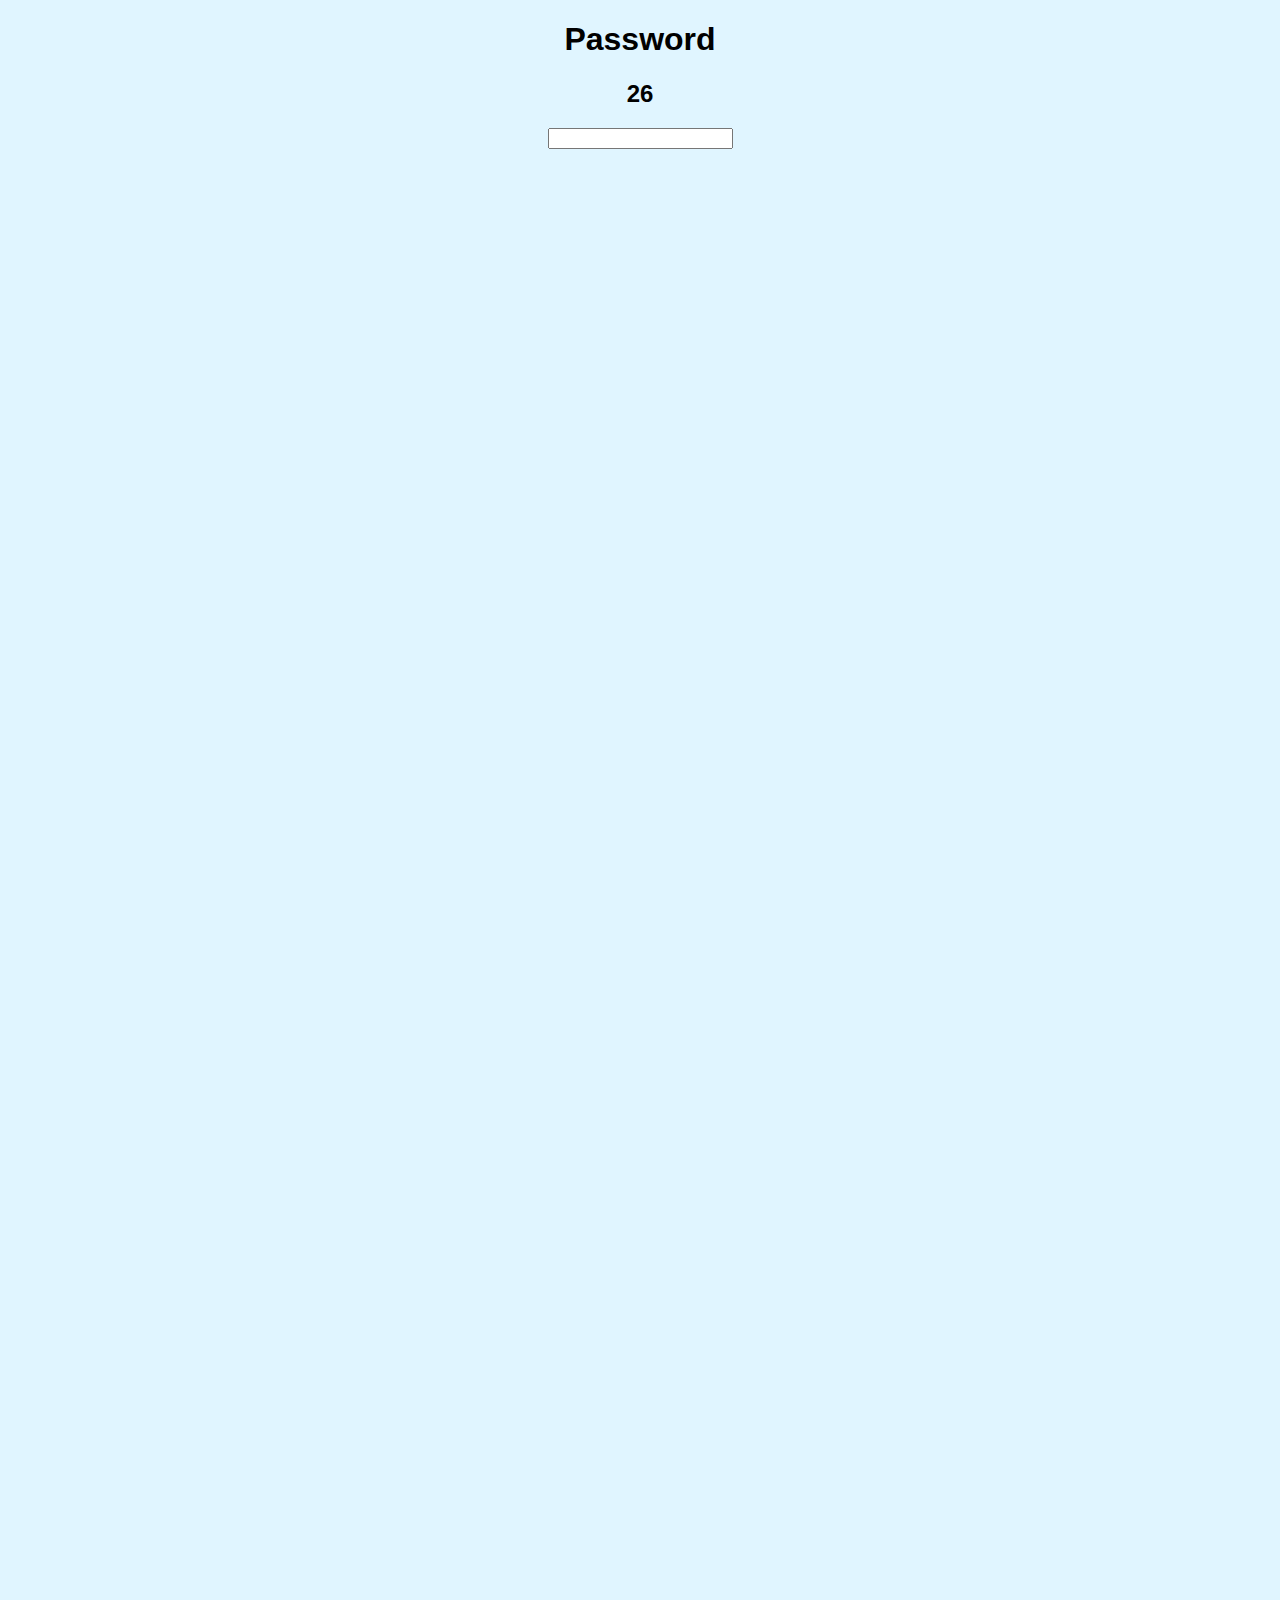
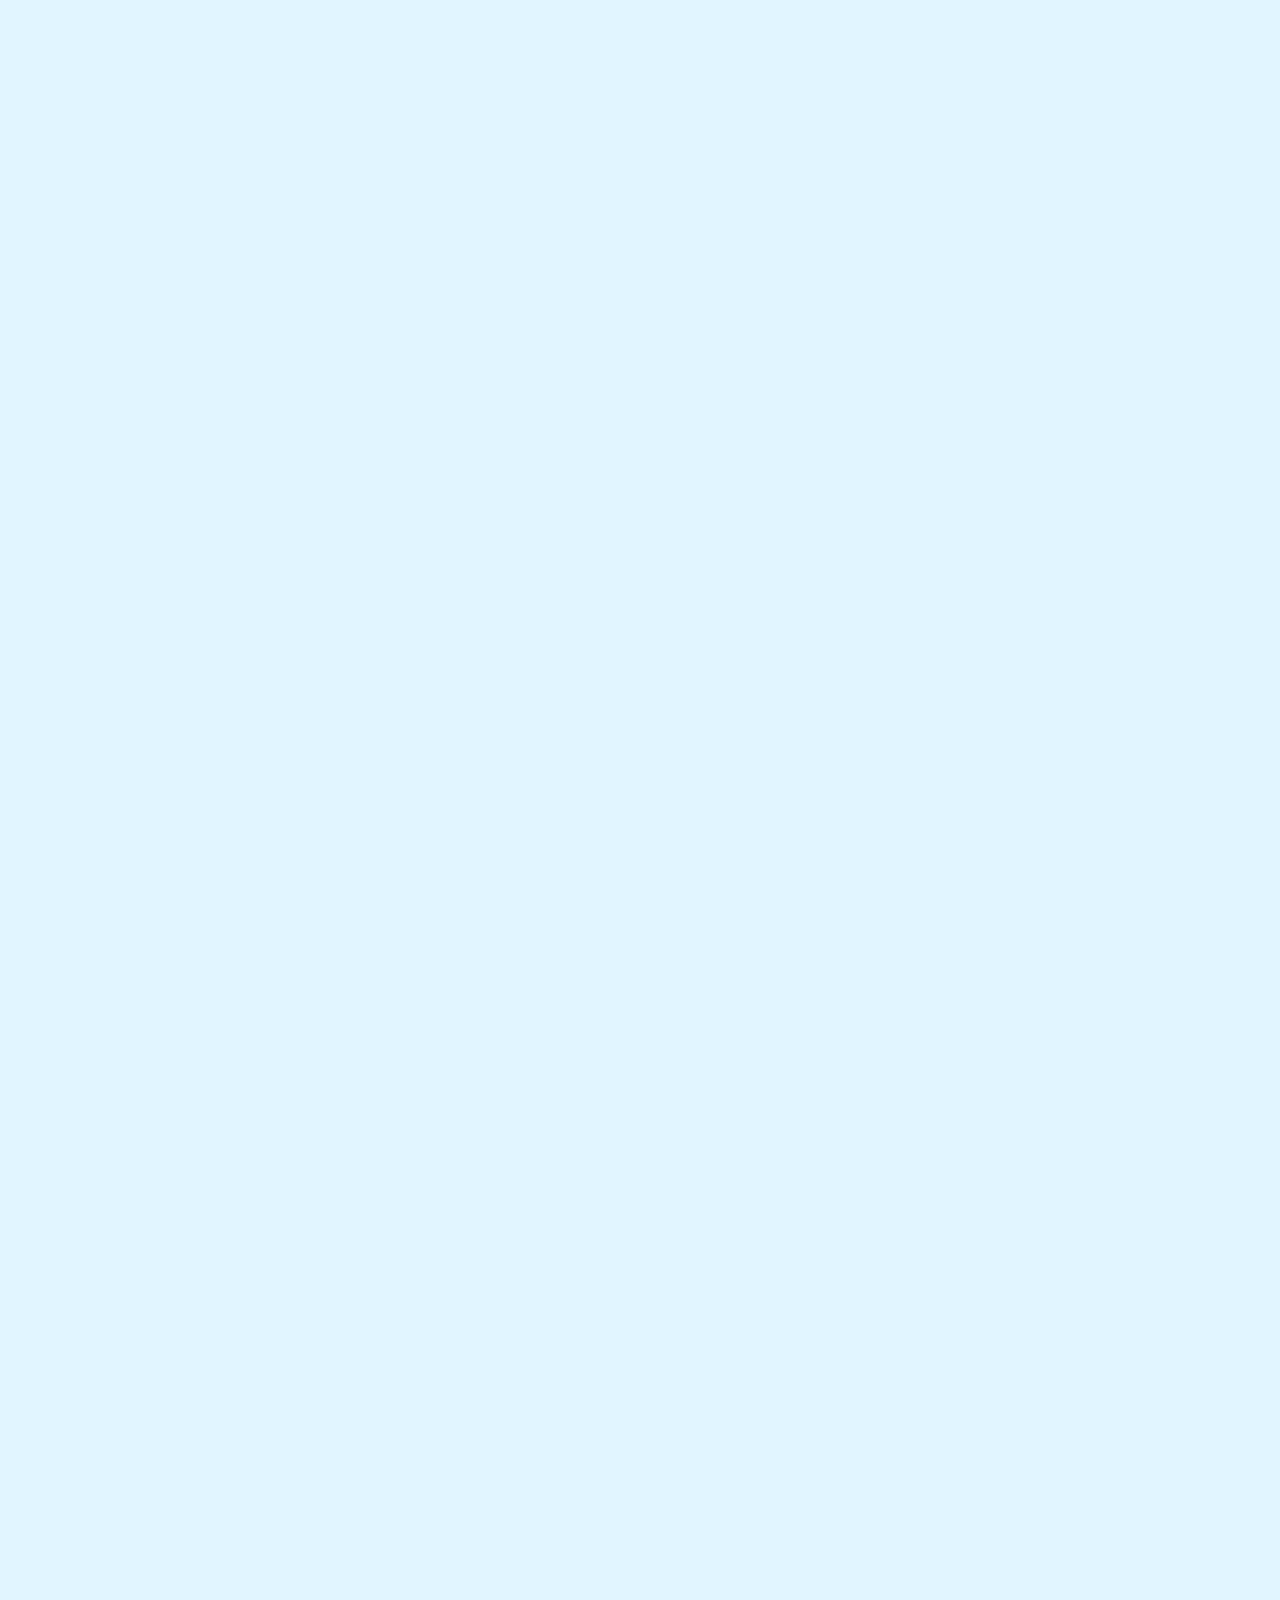
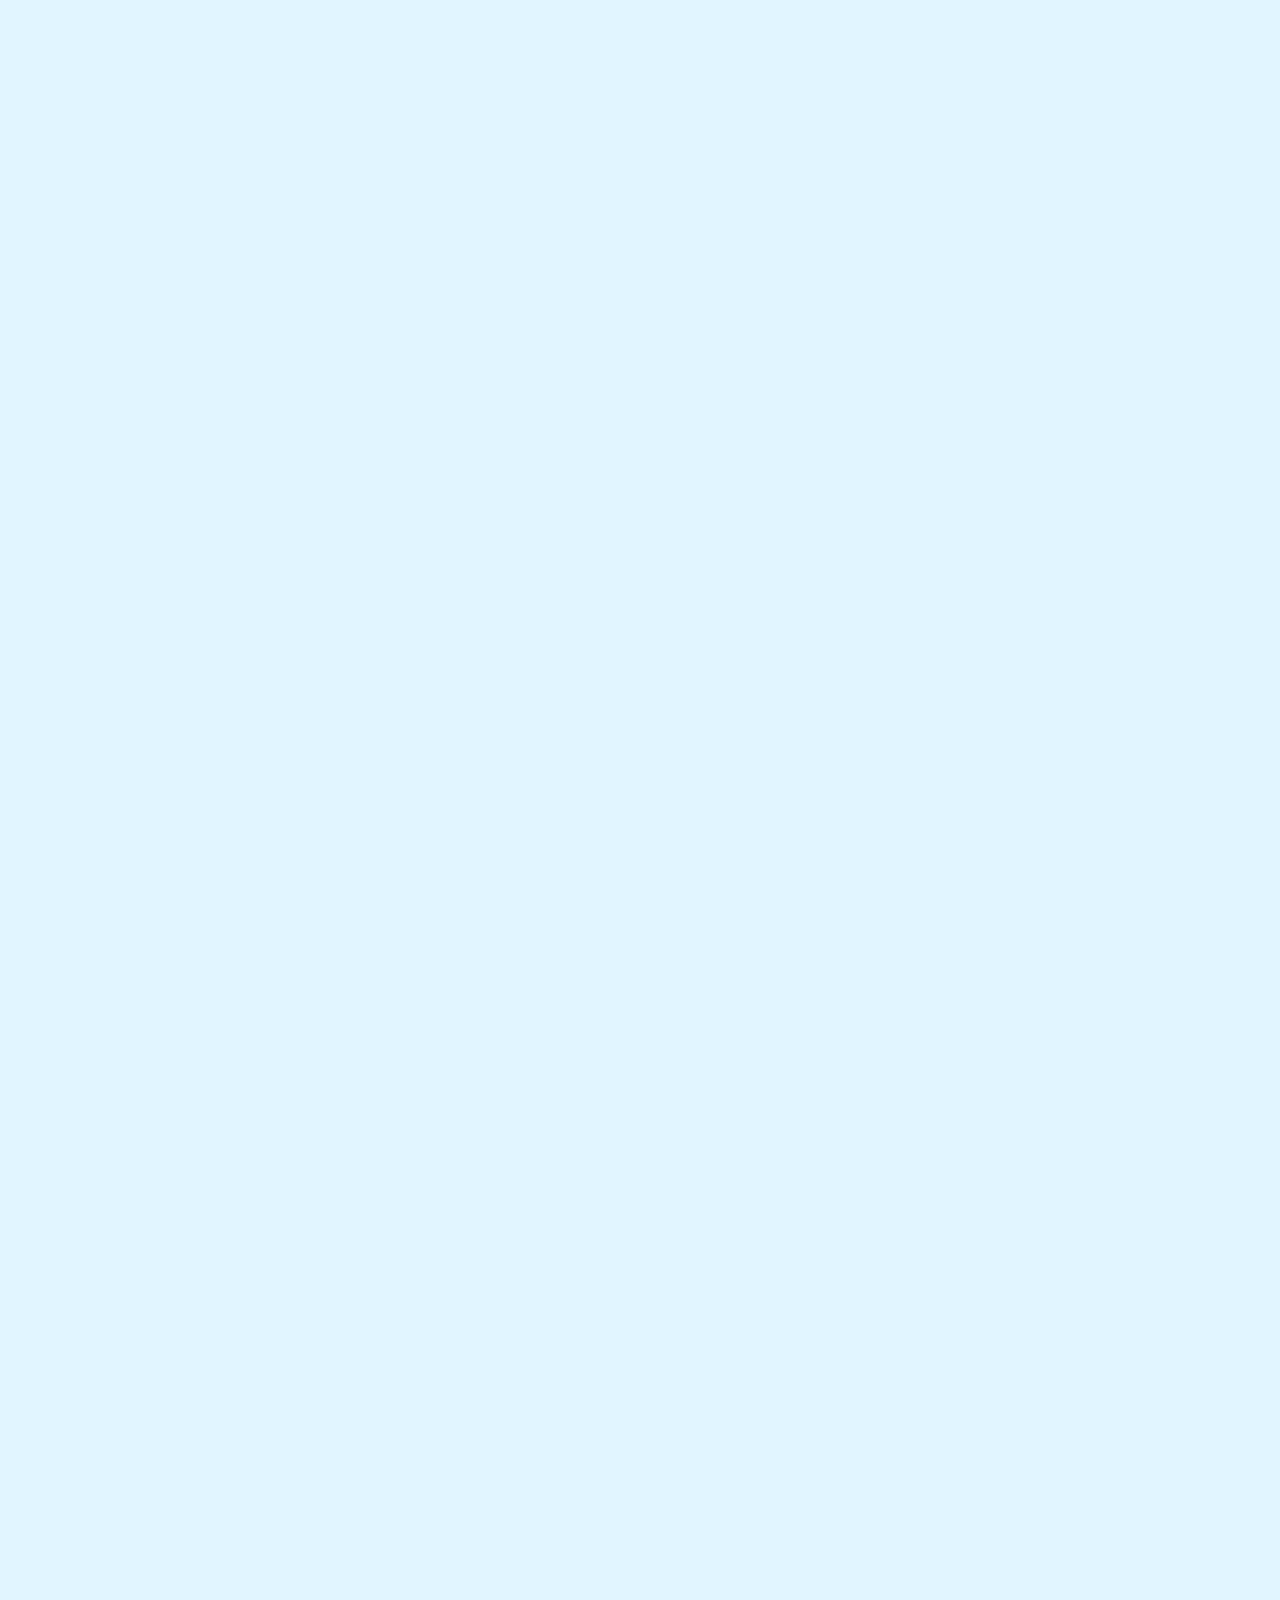
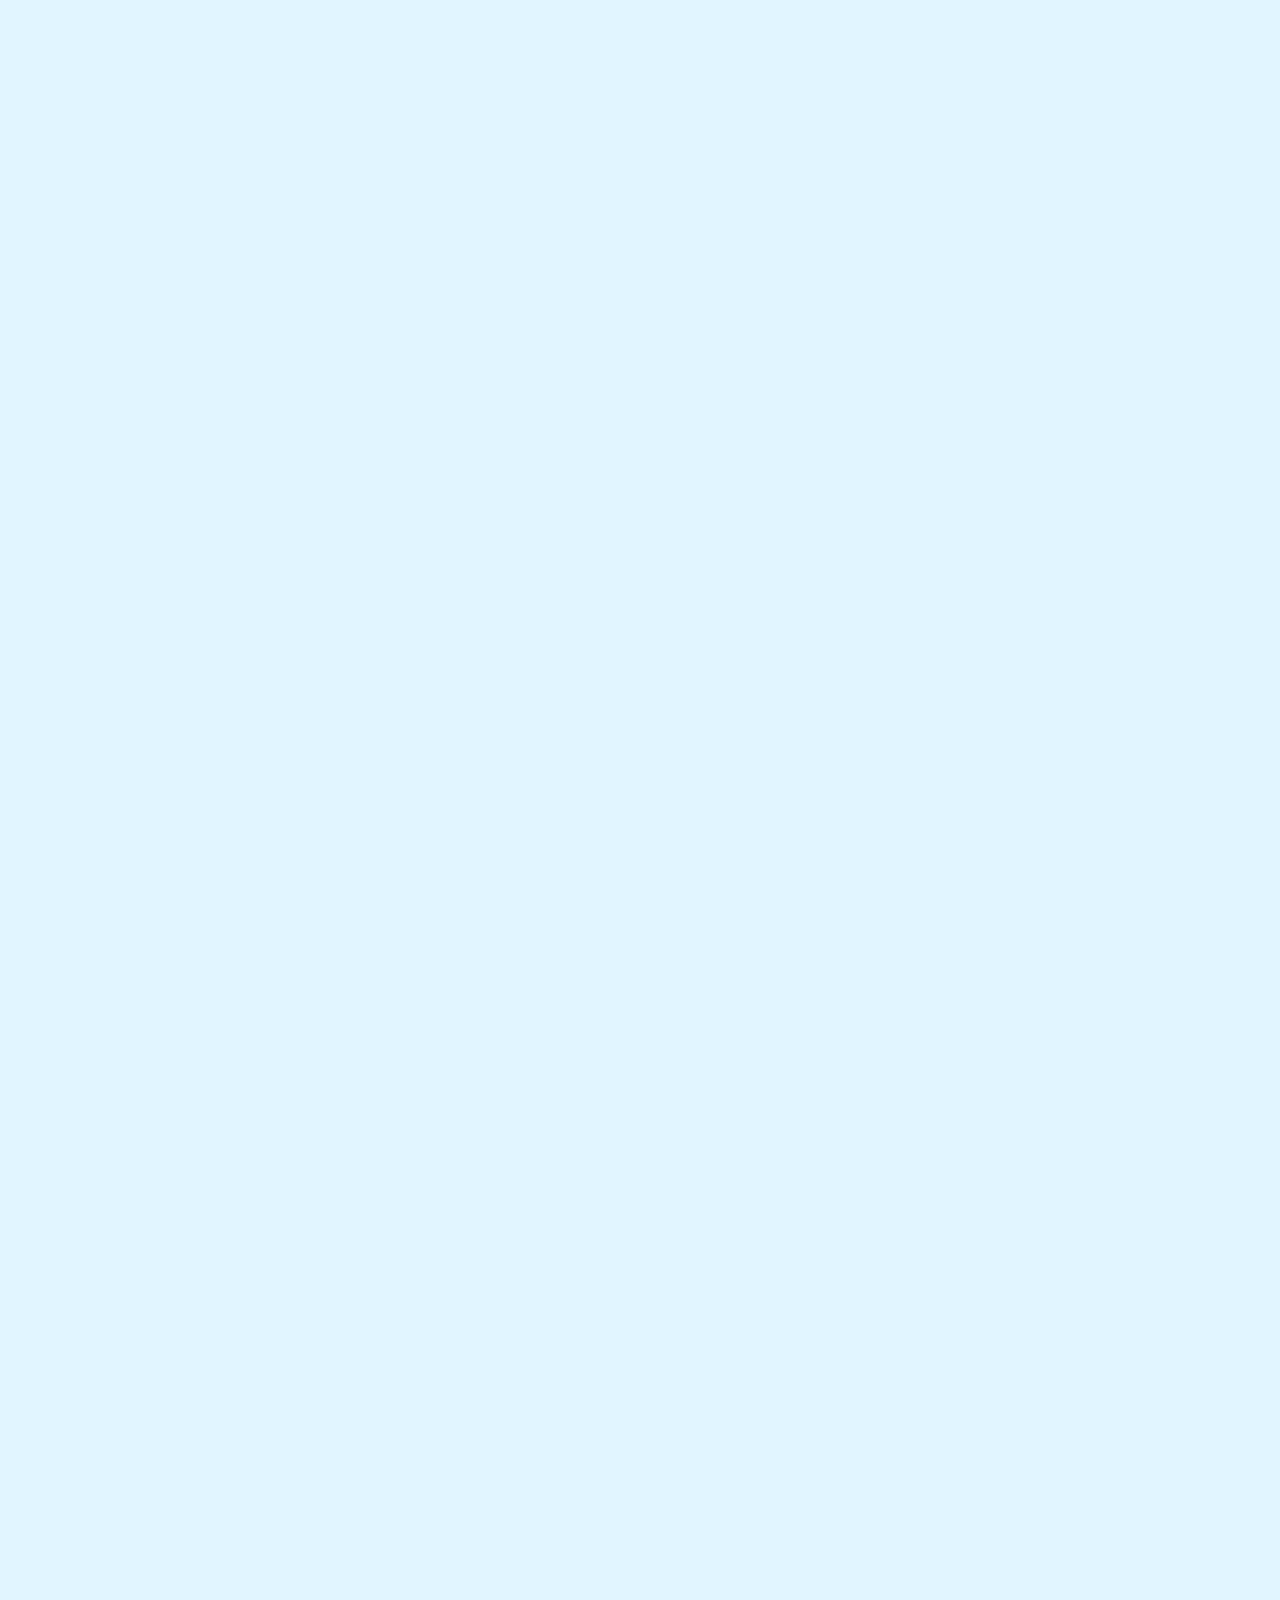
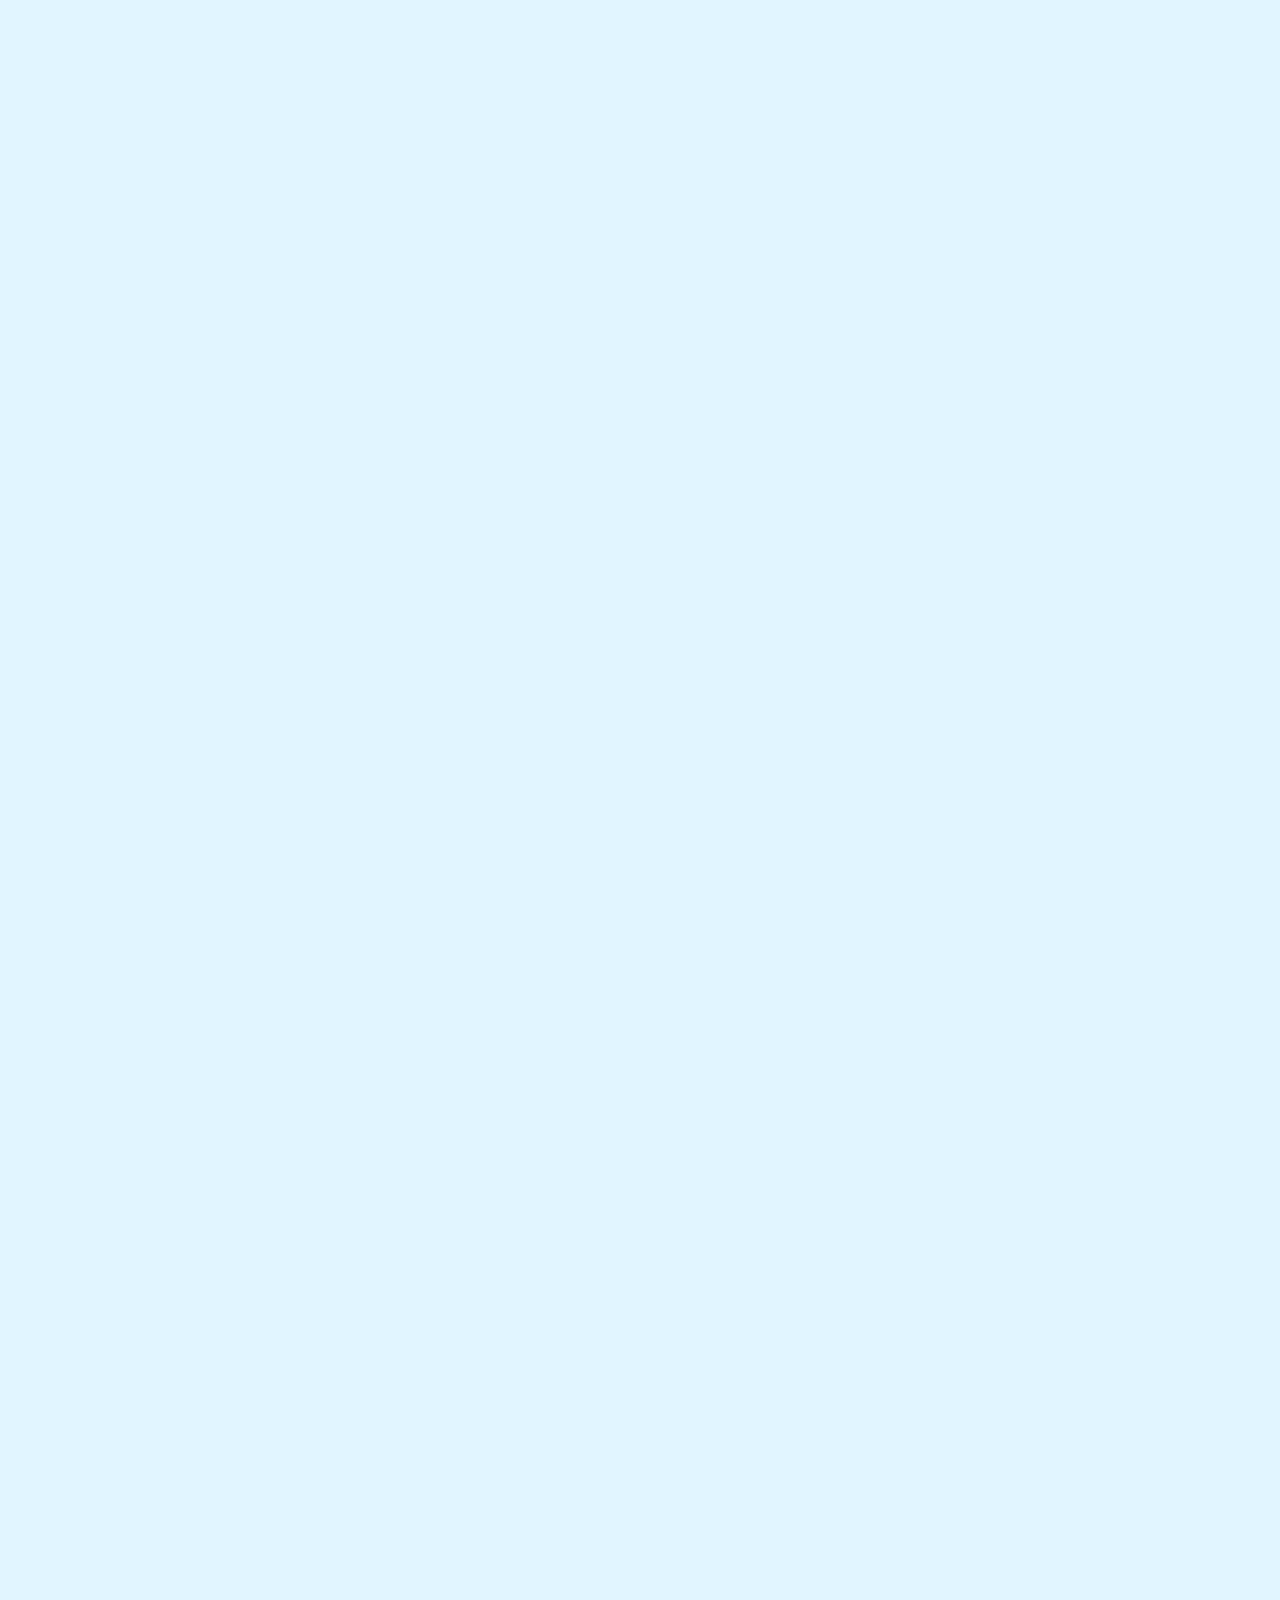
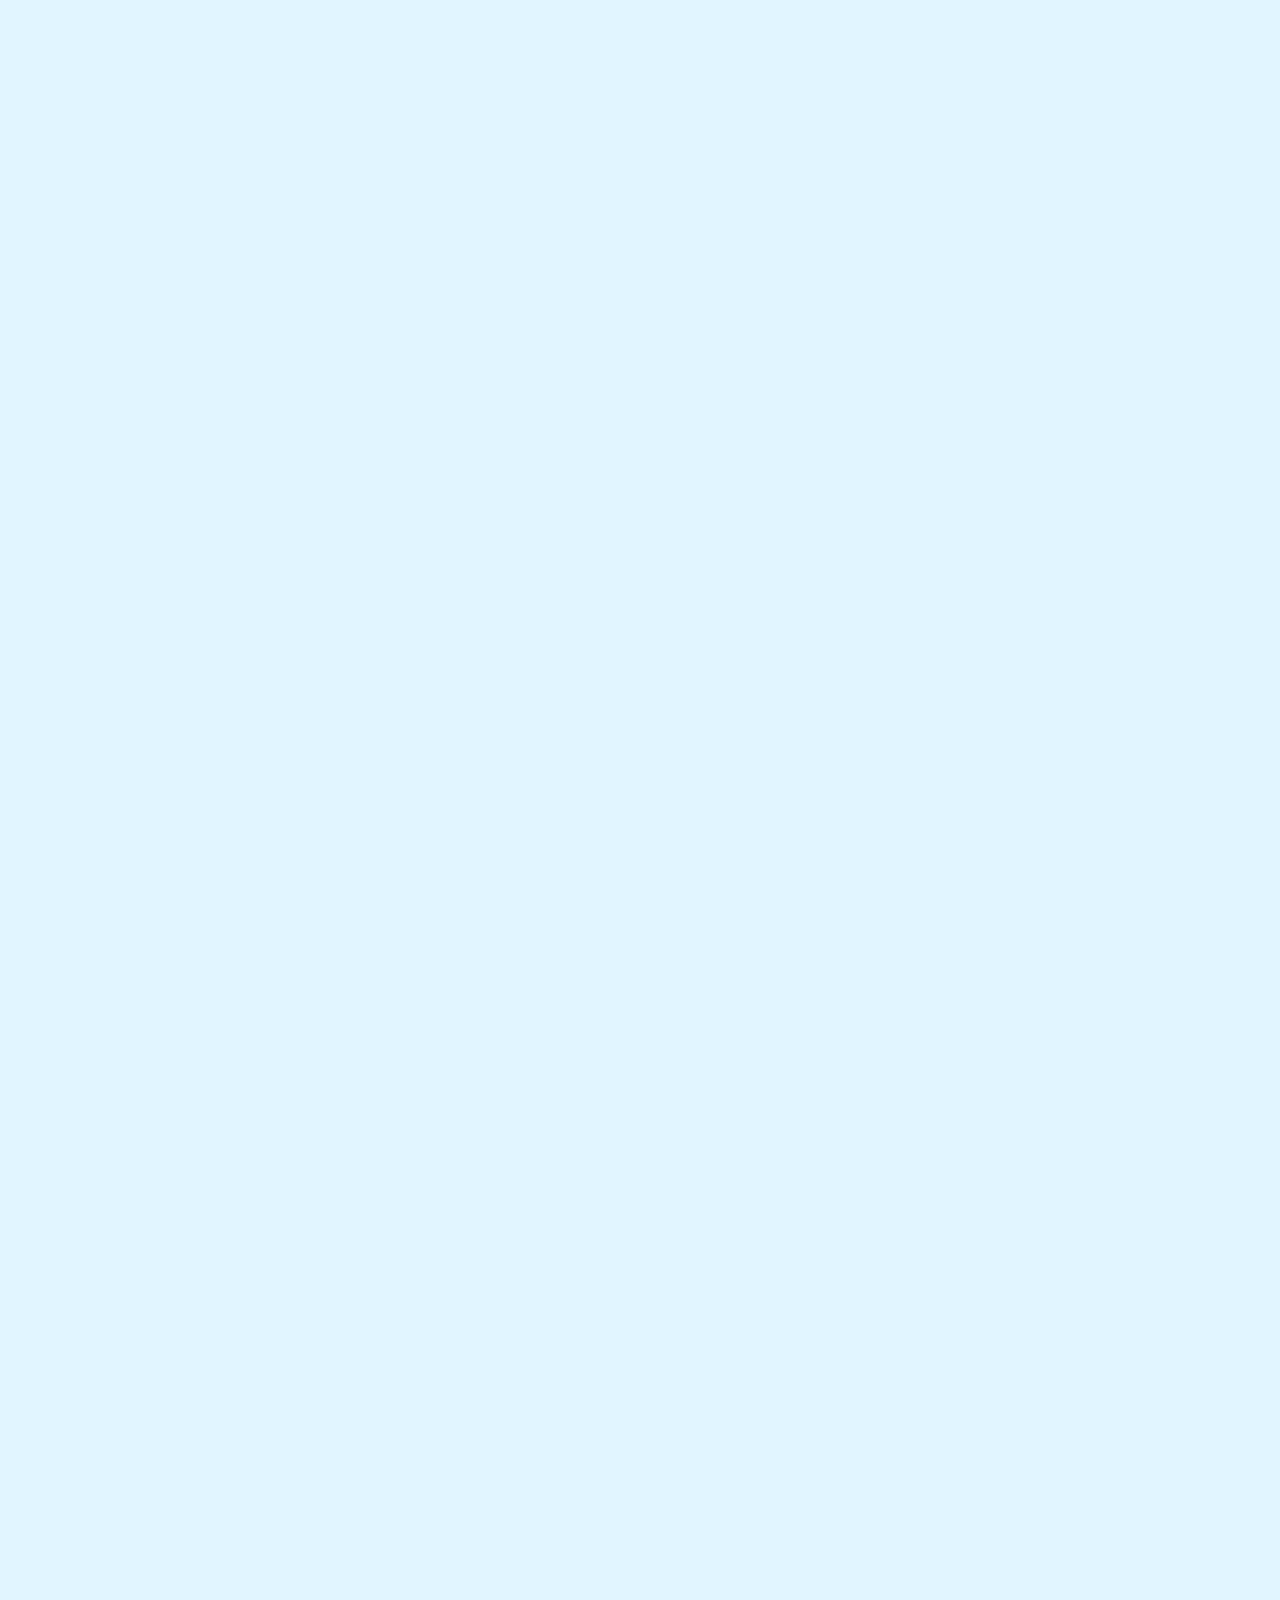
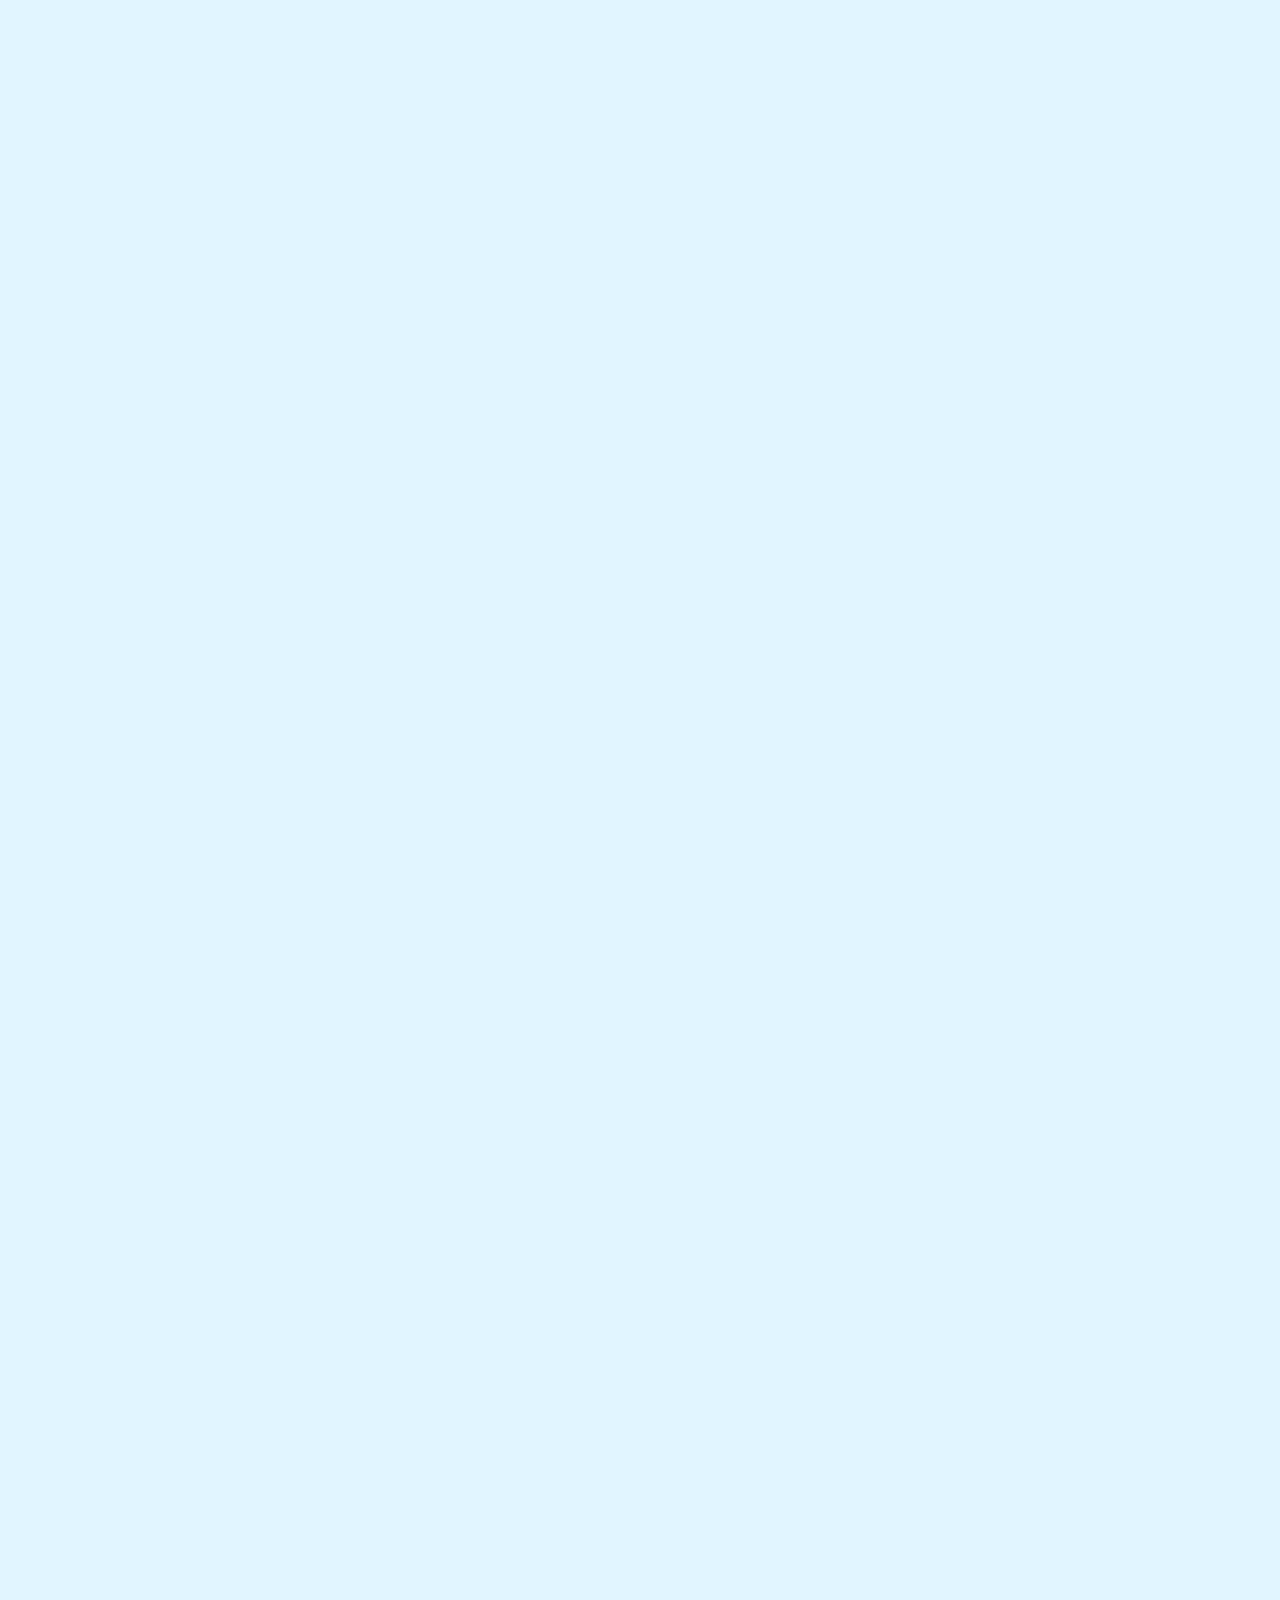
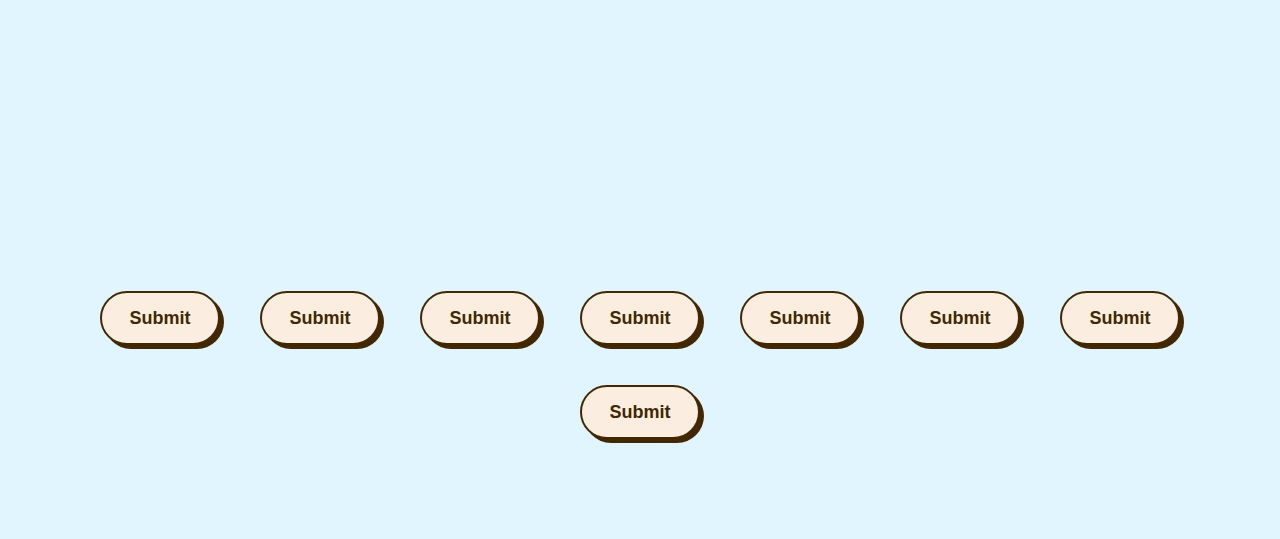
<file: Money-Maker-main/easter1.html>
<!DOCTYPE html>
<html lang="en">
<head>
    <meta charset="UTF-8">
    <meta name="viewport" content="width=device-width, initial-scale=1.0">
    <link rel="stylesheet" type="text/css" href="style.css">
    <link rel="stylesheet" type="text/css" href="real.css">
    <link rel="stylesheet" type="text/css" href="gambling.css">
    <script src="script.js"></script>
    <title>Pi</title>
</head>
<body>
<center>
<h1>Password</h1>
<h2>26</h2>
<input id="easter">
<br><br><br><br><br><br><br><br><br><br><br><br><br><br><br><br><br><br><br><br><br><br><br><br><br><br><br><br><br><br><br><br><br><br><br><br><br><br><br><br><br><br><br><br><br><br><br><br><br><br><br><br><br><br><br><br><br><br><br><br><br><br><br><br><br><br><br><br><br><br><br><br><br><br><br><br><br><br><br><br><br><br><br><br><br><br><br><br><br><br><br><br><br><br><br><br><br><br><br><br><br><br><br><br><br><br><br><br><br><br><br><br><br><br><br><br><br><br><br><br><br><br><br><br><br><br><br><br><br><br><br><br><br><br><br><br><br><br><br><br><br><br><br><br><br><br><br><br><br><br><br><br><br><br><br><br><br><br><br><br><br><br><br><br><br><br><br><br><br><br><br><br><br><br><br><br><br><br><br><br><br><br><br><br><br><br><br><br><br><br><br><br><br><br><br><br><br><br><br><br><br><br><br><br><br><br><br><br><br><br><br><br><br><br><br><br><br><br><br><br><br><br><br><br><br><br><br><br><br><br><br><br><br><br><br><br><br><br><br><br><br><br><br><br><br><br><br><br><br><br><br><br><br><br><br><br><br><br><br><br><br><br><br><br><br><br><br><br><br><br><br><br><br><br><br><br><br><br><br><br><br><br><br><br><br><br><br><br><br><br><br><br><br><br><br><br><br><br><br><br><br><br><br><br><br><br><br><br><br><br><br><br><br><br><br><br><br><br><br><br><br><br><br><br><br><br><br><br><br><br><br><br><br><br><br><br><br><br><br><br><br><br><br><br><br><br><br><br><br><br><br><br><br><br><br><br><br><br><br><br><br><br><br><br><br><br><br><br><br><br><br><br><br><br><br><br><br><br><br><br><br><br><br><br><br><br><br><br><br><br><br><br><br><br><br><br><br><br><br><br><br><br><br><br><br><br><br><br><br><br><br><br><br><br><br><br><br><br><br><br><br><br><br><br><br><br><br><br><br><br><br><br><br><br><br><br><br><br><br><br><br><br><br><br><br><br><br><br><br><br><br><br><br><br><br><br><br><br><br><br><br><br><br><br><br><br><br><br><br><br><br><br><br><br><br><br><br><br><br><br><br><br><br><br><br><br><br><br><br><br><br><br><br><br><br><br><br><br><br><br><br><br><br><br><br><br><br><br><br><br><br><br><br><br><br><br><br><br><br><br><br><br><br><br><br><br><br><br><br><br><br><br><br><br><br><br><br><br><br><br><br><br><br><br><br><br><br><br><br><br><br><br><br><br><br><br><br><br><br><br><br><br><br><br><br><br><br><br><br><br><br><br><br><br><br><br><br><br><br><br><br><br><br><br><br><br><br><br><br><br><br><br><br><br><br><br><br><br><br><br><br><br><br><br><br><br><br><br><br><br><br><br><br><br><br><br><br><br><br><br><br><br><br><br><br><br><br><br><br><br>
<button class="margin button-74" onclick="correct()">Submit</button><button class="margin button-74" onclick="kill()">Submit</button><button class="margin button-74" onclick="kill()">Submit</button><button class="margin button-74" onclick="kill()">Submit</button><button class="margin button-74" onclick="kill()">Submit</button><button class="margin button-74" onclick="kill()">Submit</button><button class="margin button-74" onclick="kill()">Submit</button><button class="margin button-74" onclick="kill()">Submit</button>
<br><br><br><br><br>
</center>
</body>
</html>
</file>
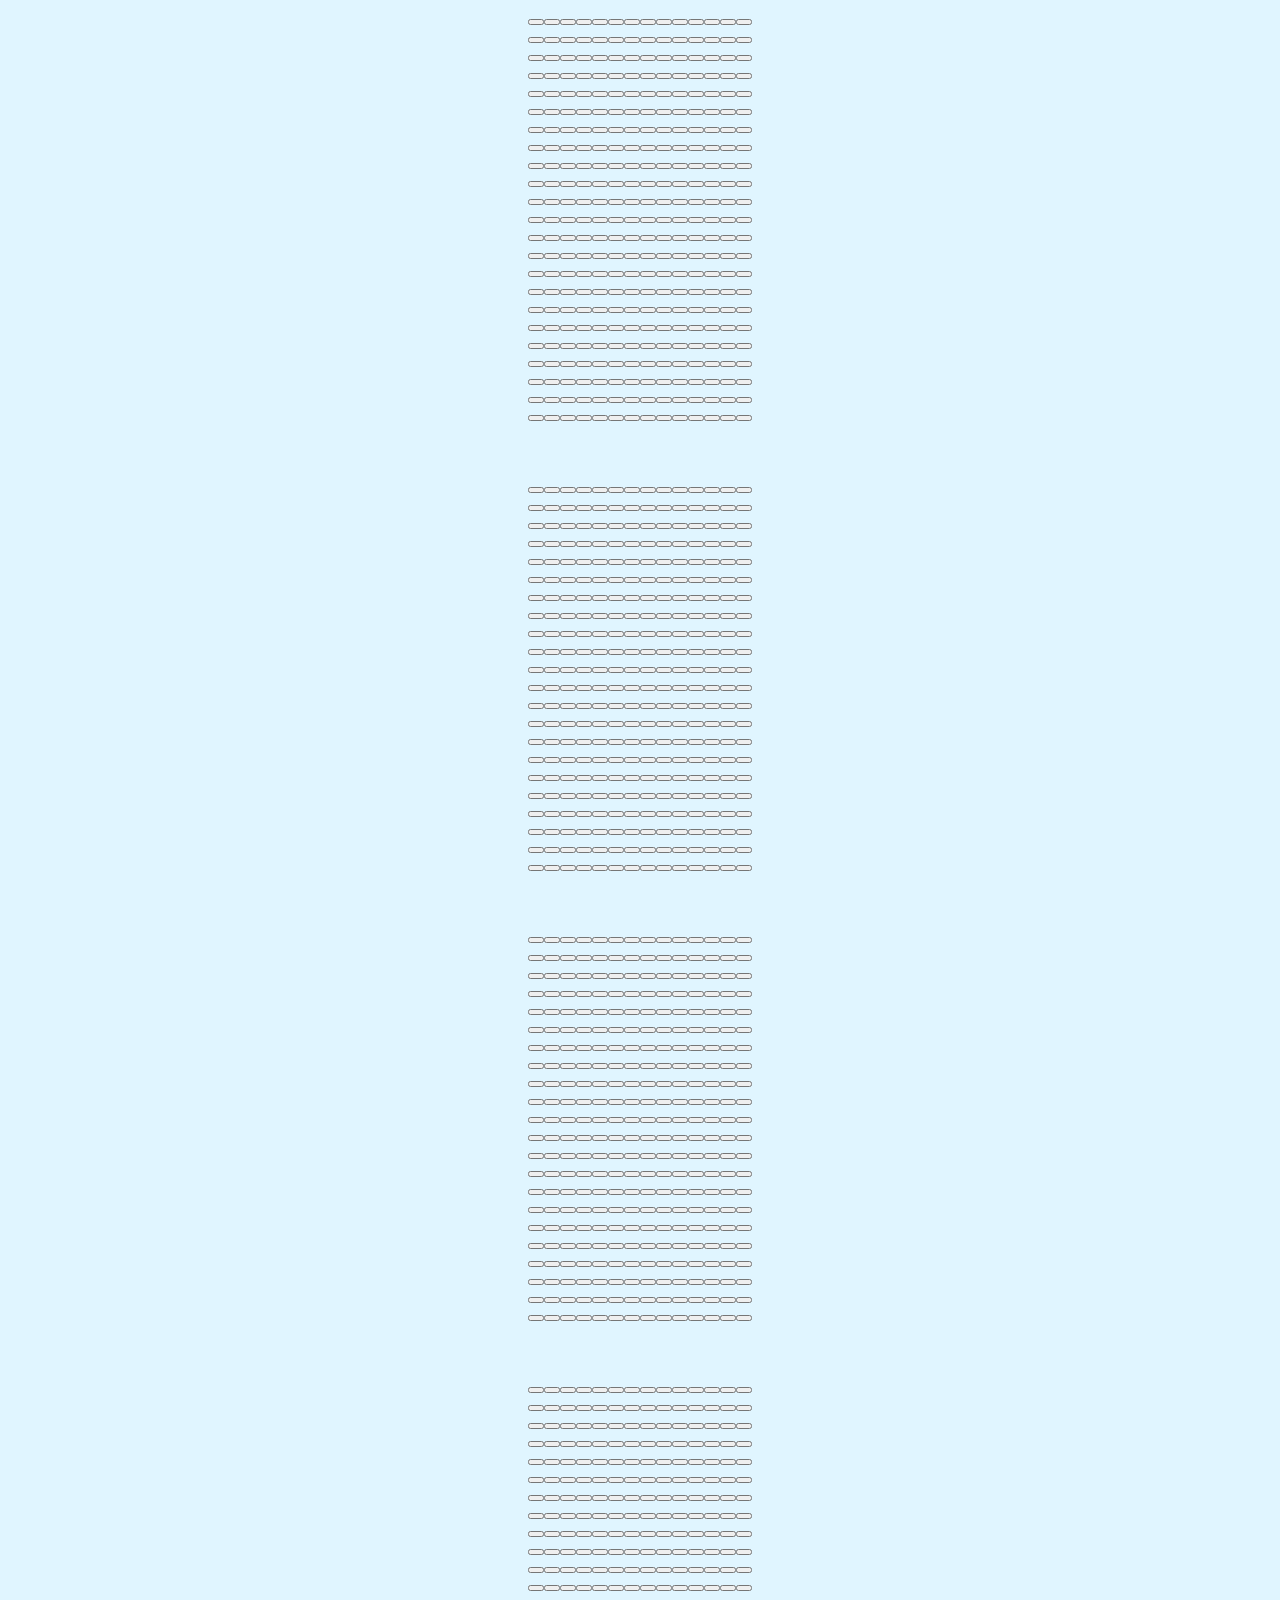
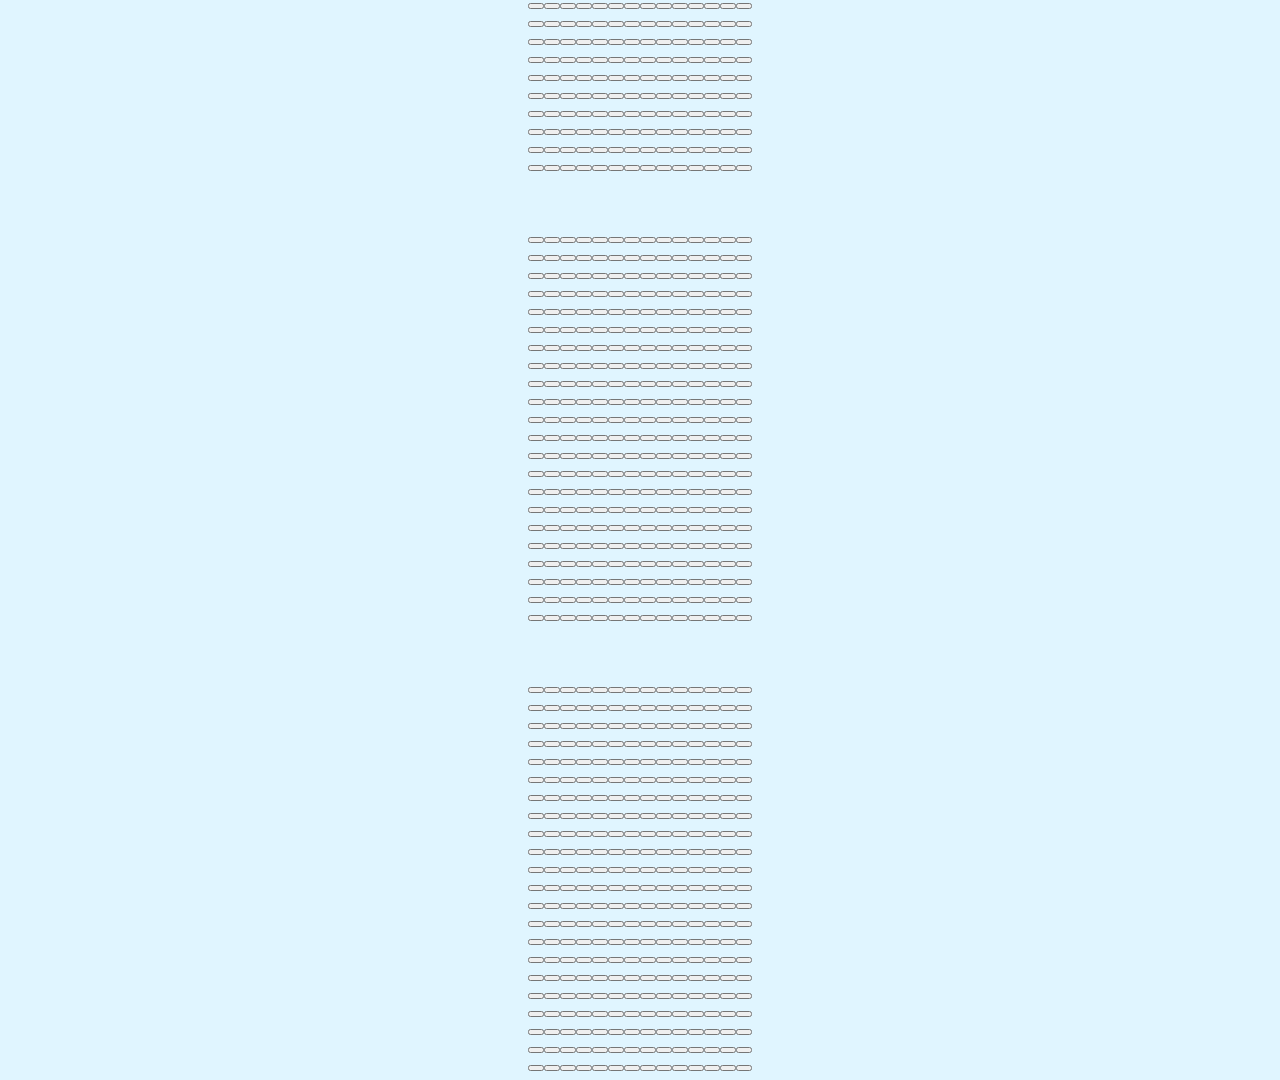
<file: Money-Maker-main/easter2.html>
<!DOCTYPE html>
<html lang="en">
<head>
    <meta charset="UTF-8">
    <meta name="viewport" content="width=device-width, initial-scale=1.0">
    <link rel="stylesheet" type="text/css" href="style.css">
    <link rel="stylesheet" type="text/css" href="real.css">
    <link rel="stylesheet" type="text/css" href="gambling.css">
    <script src="script.js"></script>
    <title>3,4</title>
</head>
<body>
<center>
<button onclick="kill()"></button><button onclick="kill()"></button><button onclick="kill()"></button><a href="easter3.html"><button></button></a><button onclick="kill()"></button><button onclick="kill()"></button><button onclick="kill()"></button><button onclick="kill()"></button><button onclick="kill()"></button><button onclick="kill()"></button><button onclick="kill()"></button><button onclick="kill()"></button><button onclick="kill()"></button><button onclick="kill()"></button>
<br><button onclick="kill()"></button><button onclick="kill()"></button><button onclick="kill()"></button><button onclick="kill()"></button><button onclick="kill()"></button><button onclick="kill()"></button><button onclick="kill()"></button><button onclick="kill()"></button><button onclick="kill()"></button><button onclick="kill()"></button><button onclick="kill()"></button><button onclick="kill()"></button><button onclick="kill()"></button><button onclick="kill()"></button><br><button onclick="kill()"></button><button onclick="kill()"></button><button onclick="kill()"></button><button onclick="kill()"></button><button onclick="kill()"></button><button onclick="kill()"></button><button onclick="kill()"></button><button onclick="kill()"></button><button onclick="kill()"></button><button onclick="kill()"></button><button onclick="kill()"></button><button onclick="kill()"></button><button onclick="kill()"></button><button onclick="kill()"></button><br><button onclick="kill()"></button><button onclick="kill()"></button><button onclick="kill()"></button><button onclick="kill()"></button><button onclick="kill()"></button><button onclick="kill()"></button><button onclick="kill()"></button><button onclick="kill()"></button><button onclick="kill()"></button><button onclick="kill()"></button><button onclick="kill()"></button><button onclick="kill()"></button><button onclick="kill()"></button><button onclick="kill()"></button><br><button onclick="kill()"></button><button onclick="kill()"></button><button onclick="kill()"></button><button onclick="kill()"></button><button onclick="kill()"></button><button onclick="kill()"></button><button onclick="kill()"></button><button onclick="kill()"></button><button onclick="kill()"></button><button onclick="kill()"></button><button onclick="kill()"></button><button onclick="kill()"></button><button onclick="kill()"></button><button onclick="kill()"></button><br><button onclick="kill()"></button><button onclick="kill()"></button><button onclick="kill()"></button><button onclick="kill()"></button><button onclick="kill()"></button><button onclick="kill()"></button><button onclick="kill()"></button><button onclick="kill()"></button><button onclick="kill()"></button><button onclick="kill()"></button><button onclick="kill()"></button><button onclick="kill()"></button><button onclick="kill()"></button><button onclick="kill()"></button><br><button onclick="kill()"></button><button onclick="kill()"></button><button onclick="kill()"></button><button onclick="kill()"></button><button onclick="kill()"></button><button onclick="kill()"></button><button onclick="kill()"></button><button onclick="kill()"></button><button onclick="kill()"></button><button onclick="kill()"></button><button onclick="kill()"></button><button onclick="kill()"></button><button onclick="kill()"></button><button onclick="kill()"></button><br><button onclick="kill()"></button><button onclick="kill()"></button><button onclick="kill()"></button><button onclick="kill()"></button><button onclick="kill()"></button><button onclick="kill()"></button><button onclick="kill()"></button><button onclick="kill()"></button><button onclick="kill()"></button><button onclick="kill()"></button><button onclick="kill()"></button><button onclick="kill()"></button><button onclick="kill()"></button><button onclick="kill()"></button><br><button onclick="kill()"></button><button onclick="kill()"></button><button onclick="kill()"></button><button onclick="kill()"></button><button onclick="kill()"></button><button onclick="kill()"></button><button onclick="kill()"></button><button onclick="kill()"></button><button onclick="kill()"></button><button onclick="kill()"></button><button onclick="kill()"></button><button onclick="kill()"></button><button onclick="kill()"></button><button onclick="kill()"></button><br><button onclick="kill()"></button><button onclick="kill()"></button><button onclick="kill()"></button><button onclick="kill()"></button><button onclick="kill()"></button><button onclick="kill()"></button><button onclick="kill()"></button><button onclick="kill()"></button><button onclick="kill()"></button><button onclick="kill()"></button><button onclick="kill()"></button><button onclick="kill()"></button><button onclick="kill()"></button><button onclick="kill()"></button><br><button onclick="kill()"></button><button onclick="kill()"></button><button onclick="kill()"></button><button onclick="kill()"></button><button onclick="kill()"></button><button onclick="kill()"></button><button onclick="kill()"></button><button onclick="kill()"></button><button onclick="kill()"></button><button onclick="kill()"></button><button onclick="kill()"></button><button onclick="kill()"></button><button onclick="kill()"></button><button onclick="kill()"></button><br><button onclick="kill()"></button><button onclick="kill()"></button><button onclick="kill()"></button><button onclick="kill()"></button><button onclick="kill()"></button><button onclick="kill()"></button><button onclick="kill()"></button><button onclick="kill()"></button><button onclick="kill()"></button><button onclick="kill()"></button><button onclick="kill()"></button><button onclick="kill()"></button><button onclick="kill()"></button><button onclick="kill()"></button><br><button onclick="kill()"></button><button onclick="kill()"></button><button onclick="kill()"></button><button onclick="kill()"></button><button onclick="kill()"></button><button onclick="kill()"></button><button onclick="kill()"></button><button onclick="kill()"></button><button onclick="kill()"></button><button onclick="kill()"></button><button onclick="kill()"></button><button onclick="kill()"></button><button onclick="kill()"></button><button onclick="kill()"></button><br><button onclick="kill()"></button><button onclick="kill()"></button><button onclick="kill()"></button><button onclick="kill()"></button><button onclick="kill()"></button><button onclick="kill()"></button><button onclick="kill()"></button><button onclick="kill()"></button><button onclick="kill()"></button><button onclick="kill()"></button><button onclick="kill()"></button><button onclick="kill()"></button><button onclick="kill()"></button><button onclick="kill()"></button><br><button onclick="kill()"></button><button onclick="kill()"></button><button onclick="kill()"></button><button onclick="kill()"></button><button onclick="kill()"></button><button onclick="kill()"></button><button onclick="kill()"></button><button onclick="kill()"></button><button onclick="kill()"></button><button onclick="kill()"></button><button onclick="kill()"></button><button onclick="kill()"></button><button onclick="kill()"></button><button onclick="kill()"></button><br><button onclick="kill()"></button><button onclick="kill()"></button><button onclick="kill()"></button><button onclick="kill()"></button><button onclick="kill()"></button><button onclick="kill()"></button><button onclick="kill()"></button><button onclick="kill()"></button><button onclick="kill()"></button><button onclick="kill()"></button><button onclick="kill()"></button><button onclick="kill()"></button><button onclick="kill()"></button><button onclick="kill()"></button><br><button onclick="kill()"></button><button onclick="kill()"></button><button onclick="kill()"></button><button onclick="kill()"></button><button onclick="kill()"></button><button onclick="kill()"></button><button onclick="kill()"></button><button onclick="kill()"></button><button onclick="kill()"></button><button onclick="kill()"></button><button onclick="kill()"></button><button onclick="kill()"></button><button onclick="kill()"></button><button onclick="kill()"></button><br><button onclick="kill()"></button><button onclick="kill()"></button><button onclick="kill()"></button><button onclick="kill()"></button><button onclick="kill()"></button><button onclick="kill()"></button><button onclick="kill()"></button><button onclick="kill()"></button><button onclick="kill()"></button><button onclick="kill()"></button><button onclick="kill()"></button><button onclick="kill()"></button><button onclick="kill()"></button><button onclick="kill()"></button><br><button onclick="kill()"></button><button onclick="kill()"></button><button onclick="kill()"></button><button onclick="kill()"></button><button onclick="kill()"></button><button onclick="kill()"></button><button onclick="kill()"></button><button onclick="kill()"></button><button onclick="kill()"></button><button onclick="kill()"></button><button onclick="kill()"></button><button onclick="kill()"></button><button onclick="kill()"></button><button onclick="kill()"></button><br><button onclick="kill()"></button><button onclick="kill()"></button><button onclick="kill()"></button><button onclick="kill()"></button><button onclick="kill()"></button><button onclick="kill()"></button><button onclick="kill()"></button><button onclick="kill()"></button><button onclick="kill()"></button><button onclick="kill()"></button><button onclick="kill()"></button><button onclick="kill()"></button><button onclick="kill()"></button><button onclick="kill()"></button><br><button onclick="kill()"></button><button onclick="kill()"></button><button onclick="kill()"></button><button onclick="kill()"></button><button onclick="kill()"></button><button onclick="kill()"></button><button onclick="kill()"></button><button onclick="kill()"></button><button onclick="kill()"></button><button onclick="kill()"></button><button onclick="kill()"></button><button onclick="kill()"></button><button onclick="kill()"></button><button onclick="kill()"></button><br><button onclick="kill()"></button><button onclick="kill()"></button><button onclick="kill()"></button><button onclick="kill()"></button><button onclick="kill()"></button><button onclick="kill()"></button><button onclick="kill()"></button><button onclick="kill()"></button><button onclick="kill()"></button><button onclick="kill()"></button><button onclick="kill()"></button><button onclick="kill()"></button><button onclick="kill()"></button><button onclick="kill()"></button><br><button onclick="kill()"></button><button onclick="kill()"></button><button onclick="kill()"></button><button onclick="kill()"></button><button onclick="kill()"></button><button onclick="kill()"></button><button onclick="kill()"></button><button onclick="kill()"></button><button onclick="kill()"></button><button onclick="kill()"></button><button onclick="kill()"></button><button onclick="kill()"></button><button onclick="kill()"></button><button onclick="kill()"></button>
<br><br><br>
<br><button onclick="kill()"></button><button onclick="kill()"></button><button onclick="kill()"></button><button onclick="kill()"></button><button onclick="kill()"></button><button onclick="kill()"></button><button onclick="kill()"></button><button onclick="kill()"></button><button onclick="kill()"></button><button onclick="kill()"></button><button onclick="kill()"></button><button onclick="kill()"></button><button onclick="kill()"></button><button onclick="kill()"></button><br><button onclick="kill()"></button><button onclick="kill()"></button><button onclick="kill()"></button><button onclick="kill()"></button><button onclick="kill()"></button><button onclick="kill()"></button><button onclick="kill()"></button><button onclick="kill()"></button><button onclick="kill()"></button><button onclick="kill()"></button><button onclick="kill()"></button><button onclick="kill()"></button><button onclick="kill()"></button><button onclick="kill()"></button><br><button onclick="kill()"></button><button onclick="kill()"></button><button onclick="kill()"></button><button onclick="kill()"></button><button onclick="kill()"></button><button onclick="kill()"></button><button onclick="kill()"></button><button onclick="kill()"></button><button onclick="kill()"></button><button onclick="kill()"></button><button onclick="kill()"></button><button onclick="kill()"></button><button onclick="kill()"></button><button onclick="kill()"></button><br><button onclick="kill()"></button><button onclick="kill()"></button><button onclick="kill()"></button><button onclick="kill()"></button><button onclick="kill()"></button><button onclick="kill()"></button><button onclick="kill()"></button><button onclick="kill()"></button><button onclick="kill()"></button><button onclick="kill()"></button><button onclick="kill()"></button><button onclick="kill()"></button><button onclick="kill()"></button><button onclick="kill()"></button><br><button onclick="kill()"></button><button onclick="kill()"></button><button onclick="kill()"></button><button onclick="kill()"></button><button onclick="kill()"></button><button onclick="kill()"></button><button onclick="kill()"></button><button onclick="kill()"></button><button onclick="kill()"></button><button onclick="kill()"></button><button onclick="kill()"></button><button onclick="kill()"></button><button onclick="kill()"></button><button onclick="kill()"></button><br><button onclick="kill()"></button><button onclick="kill()"></button><button onclick="kill()"></button><button onclick="kill()"></button><button onclick="kill()"></button><button onclick="kill()"></button><button onclick="kill()"></button><button onclick="kill()"></button><button onclick="kill()"></button><button onclick="kill()"></button><button onclick="kill()"></button><button onclick="kill()"></button><button onclick="kill()"></button><button onclick="kill()"></button><br><button onclick="kill()"></button><button onclick="kill()"></button><button onclick="kill()"></button><button onclick="kill()"></button><button onclick="kill()"></button><button onclick="kill()"></button><button onclick="kill()"></button><button onclick="kill()"></button><button onclick="kill()"></button><button onclick="kill()"></button><button onclick="kill()"></button><button onclick="kill()"></button><button onclick="kill()"></button><button onclick="kill()"></button><br><button onclick="kill()"></button><button onclick="kill()"></button><button onclick="kill()"></button><button onclick="kill()"></button><button onclick="kill()"></button><button onclick="kill()"></button><button onclick="kill()"></button><button onclick="kill()"></button><button onclick="kill()"></button><button onclick="kill()"></button><button onclick="kill()"></button><button onclick="kill()"></button><button onclick="kill()"></button><button onclick="kill()"></button><br><button onclick="kill()"></button><button onclick="kill()"></button><button onclick="kill()"></button><button onclick="kill()"></button><button onclick="kill()"></button><button onclick="kill()"></button><button onclick="kill()"></button><button onclick="kill()"></button><button onclick="kill()"></button><button onclick="kill()"></button><button onclick="kill()"></button><button onclick="kill()"></button><button onclick="kill()"></button><button onclick="kill()"></button><br><button onclick="kill()"></button><button onclick="kill()"></button><button onclick="kill()"></button><button onclick="kill()"></button><button onclick="kill()"></button><button onclick="kill()"></button><button onclick="kill()"></button><button onclick="kill()"></button><button onclick="kill()"></button><button onclick="kill()"></button><button onclick="kill()"></button><button onclick="kill()"></button><button onclick="kill()"></button><button onclick="kill()"></button><br><button onclick="kill()"></button><button onclick="kill()"></button><button onclick="kill()"></button><button onclick="kill()"></button><button onclick="kill()"></button><button onclick="kill()"></button><button onclick="kill()"></button><button onclick="kill()"></button><button onclick="kill()"></button><button onclick="kill()"></button><button onclick="kill()"></button><button onclick="kill()"></button><button onclick="kill()"></button><button onclick="kill()"></button><br><button onclick="kill()"></button><button onclick="kill()"></button><button onclick="kill()"></button><button onclick="kill()"></button><button onclick="kill()"></button><button onclick="kill()"></button><button onclick="kill()"></button><button onclick="kill()"></button><button onclick="kill()"></button><button onclick="kill()"></button><button onclick="kill()"></button><button onclick="kill()"></button><button onclick="kill()"></button><button onclick="kill()"></button><br><button onclick="kill()"></button><button onclick="kill()"></button><button onclick="kill()"></button><button onclick="kill()"></button><button onclick="kill()"></button><button onclick="kill()"></button><button onclick="kill()"></button><button onclick="kill()"></button><button onclick="kill()"></button><button onclick="kill()"></button><button onclick="kill()"></button><button onclick="kill()"></button><button onclick="kill()"></button><button onclick="kill()"></button><br><button onclick="kill()"></button><button onclick="kill()"></button><button onclick="kill()"></button><button onclick="kill()"></button><button onclick="kill()"></button><button onclick="kill()"></button><button onclick="kill()"></button><button onclick="kill()"></button><button onclick="kill()"></button><button onclick="kill()"></button><button onclick="kill()"></button><button onclick="kill()"></button><button onclick="kill()"></button><button onclick="kill()"></button><br><button onclick="kill()"></button><button onclick="kill()"></button><button onclick="kill()"></button><button onclick="kill()"></button><button onclick="kill()"></button><button onclick="kill()"></button><button onclick="kill()"></button><button onclick="kill()"></button><button onclick="kill()"></button><button onclick="kill()"></button><button onclick="kill()"></button><button onclick="kill()"></button><button onclick="kill()"></button><button onclick="kill()"></button><br><button onclick="kill()"></button><button onclick="kill()"></button><button onclick="kill()"></button><button onclick="kill()"></button><button onclick="kill()"></button><button onclick="kill()"></button><button onclick="kill()"></button><button onclick="kill()"></button><button onclick="kill()"></button><button onclick="kill()"></button><button onclick="kill()"></button><button onclick="kill()"></button><button onclick="kill()"></button><button onclick="kill()"></button><br><button onclick="kill()"></button><button onclick="kill()"></button><button onclick="kill()"></button><button onclick="kill()"></button><button onclick="kill()"></button><button onclick="kill()"></button><button onclick="kill()"></button><button onclick="kill()"></button><button onclick="kill()"></button><button onclick="kill()"></button><button onclick="kill()"></button><button onclick="kill()"></button><button onclick="kill()"></button><button onclick="kill()"></button><br><button onclick="kill()"></button><button onclick="kill()"></button><button onclick="kill()"></button><button onclick="kill()"></button><button onclick="kill()"></button><button onclick="kill()"></button><button onclick="kill()"></button><button onclick="kill()"></button><button onclick="kill()"></button><button onclick="kill()"></button><button onclick="kill()"></button><button onclick="kill()"></button><button onclick="kill()"></button><button onclick="kill()"></button><br><button onclick="kill()"></button><button onclick="kill()"></button><button onclick="kill()"></button><button onclick="kill()"></button><button onclick="kill()"></button><button onclick="kill()"></button><button onclick="kill()"></button><button onclick="kill()"></button><button onclick="kill()"></button><button onclick="kill()"></button><button onclick="kill()"></button><button onclick="kill()"></button><button onclick="kill()"></button><button onclick="kill()"></button><br><button onclick="kill()"></button><button onclick="kill()"></button><button onclick="kill()"></button><button onclick="kill()"></button><button onclick="kill()"></button><button onclick="kill()"></button><button onclick="kill()"></button><button onclick="kill()"></button><button onclick="kill()"></button><button onclick="kill()"></button><button onclick="kill()"></button><button onclick="kill()"></button><button onclick="kill()"></button><button onclick="kill()"></button><br><button onclick="kill()"></button><button onclick="kill()"></button><button onclick="kill()"></button><button onclick="kill()"></button><button onclick="kill()"></button><button onclick="kill()"></button><button onclick="kill()"></button><button onclick="kill()"></button><button onclick="kill()"></button><button onclick="kill()"></button><button onclick="kill()"></button><button onclick="kill()"></button><button onclick="kill()"></button><button onclick="kill()"></button><br><button onclick="kill()"></button><button onclick="kill()"></button><button onclick="kill()"></button><button onclick="kill()"></button><button onclick="kill()"></button><button onclick="kill()"></button><button onclick="kill()"></button><button onclick="kill()"></button><button onclick="kill()"></button><button onclick="kill()"></button><button onclick="kill()"></button><button onclick="kill()"></button><button onclick="kill()"></button><button onclick="kill()"></button>
<br><br><br>
<br><button onclick="kill()"></button><button onclick="kill()"></button><button onclick="kill()"></button><button onclick="kill()"></button><button onclick="kill()"></button><button onclick="kill()"></button><button onclick="kill()"></button><button onclick="kill()"></button><button onclick="kill()"></button><button onclick="kill()"></button><button onclick="kill()"></button><button onclick="kill()"></button><button onclick="kill()"></button><button onclick="kill()"></button><br><button onclick="kill()"></button><button onclick="kill()"></button><button onclick="kill()"></button><button onclick="kill()"></button><button onclick="kill()"></button><button onclick="kill()"></button><button onclick="kill()"></button><button onclick="kill()"></button><button onclick="kill()"></button><button onclick="kill()"></button><button onclick="kill()"></button><button onclick="kill()"></button><button onclick="kill()"></button><button onclick="kill()"></button><br><button onclick="kill()"></button><button onclick="kill()"></button><button onclick="kill()"></button><button onclick="kill()"></button><button onclick="kill()"></button><button onclick="kill()"></button><button onclick="kill()"></button><button onclick="kill()"></button><button onclick="kill()"></button><button onclick="kill()"></button><button onclick="kill()"></button><button onclick="kill()"></button><button onclick="kill()"></button><button onclick="kill()"></button><br><button onclick="kill()"></button><button onclick="kill()"></button><button onclick="kill()"></button><button onclick="kill()"></button><button onclick="kill()"></button><button onclick="kill()"></button><button onclick="kill()"></button><button onclick="kill()"></button><button onclick="kill()"></button><button onclick="kill()"></button><button onclick="kill()"></button><button onclick="kill()"></button><button onclick="kill()"></button><button onclick="kill()"></button><br><button onclick="kill()"></button><button onclick="kill()"></button><button onclick="kill()"></button><button onclick="kill()"></button><button onclick="kill()"></button><button onclick="kill()"></button><button onclick="kill()"></button><button onclick="kill()"></button><button onclick="kill()"></button><button onclick="kill()"></button><button onclick="kill()"></button><button onclick="kill()"></button><button onclick="kill()"></button><button onclick="kill()"></button><br><button onclick="kill()"></button><button onclick="kill()"></button><button onclick="kill()"></button><button onclick="kill()"></button><button onclick="kill()"></button><button onclick="kill()"></button><button onclick="kill()"></button><button onclick="kill()"></button><button onclick="kill()"></button><button onclick="kill()"></button><button onclick="kill()"></button><button onclick="kill()"></button><button onclick="kill()"></button><button onclick="kill()"></button><br><button onclick="kill()"></button><button onclick="kill()"></button><button onclick="kill()"></button><button onclick="kill()"></button><button onclick="kill()"></button><button onclick="kill()"></button><button onclick="kill()"></button><button onclick="kill()"></button><button onclick="kill()"></button><button onclick="kill()"></button><button onclick="kill()"></button><button onclick="kill()"></button><button onclick="kill()"></button><button onclick="kill()"></button><br><button onclick="kill()"></button><button onclick="kill()"></button><button onclick="kill()"></button><button onclick="kill()"></button><button onclick="kill()"></button><button onclick="kill()"></button><button onclick="kill()"></button><button onclick="kill()"></button><button onclick="kill()"></button><button onclick="kill()"></button><button onclick="kill()"></button><button onclick="kill()"></button><button onclick="kill()"></button><button onclick="kill()"></button><br><button onclick="kill()"></button><button onclick="kill()"></button><button onclick="kill()"></button><button onclick="kill()"></button><button onclick="kill()"></button><button onclick="kill()"></button><button onclick="kill()"></button><button onclick="kill()"></button><button onclick="kill()"></button><button onclick="kill()"></button><button onclick="kill()"></button><button onclick="kill()"></button><button onclick="kill()"></button><button onclick="kill()"></button><br><button onclick="kill()"></button><button onclick="kill()"></button><button onclick="kill()"></button><button onclick="kill()"></button><button onclick="kill()"></button><button onclick="kill()"></button><button onclick="kill()"></button><button onclick="kill()"></button><button onclick="kill()"></button><button onclick="kill()"></button><button onclick="kill()"></button><button onclick="kill()"></button><button onclick="kill()"></button><button onclick="kill()"></button><br><button onclick="kill()"></button><button onclick="kill()"></button><button onclick="kill()"></button><button onclick="kill()"></button><button onclick="kill()"></button><button onclick="kill()"></button><button onclick="kill()"></button><button onclick="kill()"></button><button onclick="kill()"></button><button onclick="kill()"></button><button onclick="kill()"></button><button onclick="kill()"></button><button onclick="kill()"></button><button onclick="kill()"></button><br><button onclick="kill()"></button><button onclick="kill()"></button><button onclick="kill()"></button><button onclick="kill()"></button><button onclick="kill()"></button><button onclick="kill()"></button><button onclick="kill()"></button><button onclick="kill()"></button><button onclick="kill()"></button><button onclick="kill()"></button><button onclick="kill()"></button><button onclick="kill()"></button><button onclick="kill()"></button><button onclick="kill()"></button><br><button onclick="kill()"></button><button onclick="kill()"></button><button onclick="kill()"></button><button onclick="kill()"></button><button onclick="kill()"></button><button onclick="kill()"></button><button onclick="kill()"></button><button onclick="kill()"></button><button onclick="kill()"></button><button onclick="kill()"></button><button onclick="kill()"></button><button onclick="kill()"></button><button onclick="kill()"></button><button onclick="kill()"></button><br><button onclick="kill()"></button><button onclick="kill()"></button><button onclick="kill()"></button><button onclick="kill()"></button><button onclick="kill()"></button><button onclick="kill()"></button><button onclick="kill()"></button><button onclick="kill()"></button><button onclick="kill()"></button><button onclick="kill()"></button><button onclick="kill()"></button><button onclick="kill()"></button><button onclick="kill()"></button><button onclick="kill()"></button><br><button onclick="kill()"></button><button onclick="kill()"></button><button onclick="kill()"></button><button onclick="kill()"></button><button onclick="kill()"></button><button onclick="kill()"></button><button onclick="kill()"></button><button onclick="kill()"></button><button onclick="kill()"></button><button onclick="kill()"></button><button onclick="kill()"></button><button onclick="kill()"></button><button onclick="kill()"></button><button onclick="kill()"></button><br><button onclick="kill()"></button><button onclick="kill()"></button><button onclick="kill()"></button><button onclick="kill()"></button><button onclick="kill()"></button><button onclick="kill()"></button><button onclick="kill()"></button><button onclick="kill()"></button><button onclick="kill()"></button><button onclick="kill()"></button><button onclick="kill()"></button><button onclick="kill()"></button><button onclick="kill()"></button><button onclick="kill()"></button><br><button onclick="kill()"></button><button onclick="kill()"></button><button onclick="kill()"></button><button onclick="kill()"></button><button onclick="kill()"></button><button onclick="kill()"></button><button onclick="kill()"></button><button onclick="kill()"></button><button onclick="kill()"></button><button onclick="kill()"></button><button onclick="kill()"></button><button onclick="kill()"></button><button onclick="kill()"></button><button onclick="kill()"></button><br><button onclick="kill()"></button><button onclick="kill()"></button><button onclick="kill()"></button><button onclick="kill()"></button><button onclick="kill()"></button><button onclick="kill()"></button><button onclick="kill()"></button><button onclick="kill()"></button><button onclick="kill()"></button><button onclick="kill()"></button><button onclick="kill()"></button><button onclick="kill()"></button><button onclick="kill()"></button><button onclick="kill()"></button><br><button onclick="kill()"></button><button onclick="kill()"></button><button onclick="kill()"></button><button onclick="kill()"></button><button onclick="kill()"></button><button onclick="kill()"></button><button onclick="kill()"></button><button onclick="kill()"></button><button onclick="kill()"></button><button onclick="kill()"></button><button onclick="kill()"></button><button onclick="kill()"></button><button onclick="kill()"></button><button onclick="kill()"></button><br><button onclick="kill()"></button><button onclick="kill()"></button><button onclick="kill()"></button><button onclick="kill()"></button><button onclick="kill()"></button><button onclick="kill()"></button><button onclick="kill()"></button><button onclick="kill()"></button><button onclick="kill()"></button><button onclick="kill()"></button><button onclick="kill()"></button><button onclick="kill()"></button><button onclick="kill()"></button><button onclick="kill()"></button><br><button onclick="kill()"></button><button onclick="kill()"></button><button onclick="kill()"></button><button onclick="kill()"></button><button onclick="kill()"></button><button onclick="kill()"></button><button onclick="kill()"></button><button onclick="kill()"></button><button onclick="kill()"></button><button onclick="kill()"></button><button onclick="kill()"></button><button onclick="kill()"></button><button onclick="kill()"></button><button onclick="kill()"></button><br><button onclick="kill()"></button><button onclick="kill()"></button><button onclick="kill()"></button><button onclick="kill()"></button><button onclick="kill()"></button><button onclick="kill()"></button><button onclick="kill()"></button><button onclick="kill()"></button><button onclick="kill()"></button><button onclick="kill()"></button><button onclick="kill()"></button><button onclick="kill()"></button><button onclick="kill()"></button><button onclick="kill()"></button>
<br><br><br>
<br><a href="easter3.html"><button></button></a><button onclick="kill()"></button><button onclick="kill()"></button><button onclick="kill()"></button><button onclick="kill()"></button><button onclick="kill()"></button><button onclick="kill()"></button><button onclick="kill()"></button><button onclick="kill()"></button><button onclick="kill()"></button><button onclick="kill()"></button><button onclick="kill()"></button><button onclick="kill()"></button><button onclick="kill()"></button><br><button onclick="kill()"></button><button onclick="kill()"></button><button onclick="kill()"></button><button onclick="kill()"></button><button onclick="kill()"></button><button onclick="kill()"></button><button onclick="kill()"></button><button onclick="kill()"></button><button onclick="kill()"></button><button onclick="kill()"></button><button onclick="kill()"></button><button onclick="kill()"></button><button onclick="kill()"></button><button onclick="kill()"></button><br><button onclick="kill()"></button><button onclick="kill()"></button><button onclick="kill()"></button><button onclick="kill()"></button><button onclick="kill()"></button><button onclick="kill()"></button><button onclick="kill()"></button><button onclick="kill()"></button><button onclick="kill()"></button><button onclick="kill()"></button><button onclick="kill()"></button><button onclick="kill()"></button><button onclick="kill()"></button><button onclick="kill()"></button><br><button onclick="kill()"></button><button onclick="kill()"></button><button onclick="kill()"></button><button onclick="kill()"></button><button onclick="kill()"></button><button onclick="kill()"></button><button onclick="kill()"></button><button onclick="kill()"></button><button onclick="kill()"></button><button onclick="kill()"></button><button onclick="kill()"></button><button onclick="kill()"></button><button onclick="kill()"></button><button onclick="kill()"></button><br><button onclick="kill()"></button><button onclick="kill()"></button><button onclick="kill()"></button><button onclick="kill()"></button><button onclick="kill()"></button><button onclick="kill()"></button><button onclick="kill()"></button><button onclick="kill()"></button><button onclick="kill()"></button><button onclick="kill()"></button><button onclick="kill()"></button><button onclick="kill()"></button><button onclick="kill()"></button><button onclick="kill()"></button><br><button onclick="kill()"></button><button onclick="kill()"></button><button onclick="kill()"></button><button onclick="kill()"></button><button onclick="kill()"></button><button onclick="kill()"></button><button onclick="kill()"></button><button onclick="kill()"></button><button onclick="kill()"></button><button onclick="kill()"></button><button onclick="kill()"></button><button onclick="kill()"></button><button onclick="kill()"></button><button onclick="kill()"></button><br><button onclick="kill()"></button><button onclick="kill()"></button><button onclick="kill()"></button><button onclick="kill()"></button><button onclick="kill()"></button><button onclick="kill()"></button><button onclick="kill()"></button><button onclick="kill()"></button><button onclick="kill()"></button><button onclick="kill()"></button><button onclick="kill()"></button><button onclick="kill()"></button><button onclick="kill()"></button><button onclick="kill()"></button><br><button onclick="kill()"></button><button onclick="kill()"></button><button onclick="kill()"></button><button onclick="kill()"></button><button onclick="kill()"></button><button onclick="kill()"></button><button onclick="kill()"></button><button onclick="kill()"></button><button onclick="kill()"></button><button onclick="kill()"></button><button onclick="kill()"></button><button onclick="kill()"></button><button onclick="kill()"></button><button onclick="kill()"></button><br><button onclick="kill()"></button><button onclick="kill()"></button><button onclick="kill()"></button><button onclick="kill()"></button><button onclick="kill()"></button><button onclick="kill()"></button><button onclick="kill()"></button><button onclick="kill()"></button><button onclick="kill()"></button><button onclick="kill()"></button><button onclick="kill()"></button><button onclick="kill()"></button><button onclick="kill()"></button><button onclick="kill()"></button><br><button onclick="kill()"></button><button onclick="kill()"></button><button onclick="kill()"></button><button onclick="kill()"></button><button onclick="kill()"></button><button onclick="kill()"></button><button onclick="kill()"></button><button onclick="kill()"></button><button onclick="kill()"></button><button onclick="kill()"></button><button onclick="kill()"></button><button onclick="kill()"></button><button onclick="kill()"></button><button onclick="kill()"></button><br><button onclick="kill()"></button><button onclick="kill()"></button><button onclick="kill()"></button><button onclick="kill()"></button><button onclick="kill()"></button><button onclick="kill()"></button><button onclick="kill()"></button><button onclick="kill()"></button><button onclick="kill()"></button><button onclick="kill()"></button><button onclick="kill()"></button><button onclick="kill()"></button><button onclick="kill()"></button><button onclick="kill()"></button><br><button onclick="kill()"></button><button onclick="kill()"></button><button onclick="kill()"></button><button onclick="kill()"></button><button onclick="kill()"></button><button onclick="kill()"></button><button onclick="kill()"></button><button onclick="kill()"></button><button onclick="kill()"></button><button onclick="kill()"></button><button onclick="kill()"></button><button onclick="kill()"></button><button onclick="kill()"></button><button onclick="kill()"></button><br><button onclick="kill()"></button><button onclick="kill()"></button><button onclick="kill()"></button><button onclick="kill()"></button><button onclick="kill()"></button><button onclick="kill()"></button><button onclick="kill()"></button><button onclick="kill()"></button><button onclick="kill()"></button><button onclick="kill()"></button><button onclick="kill()"></button><button onclick="kill()"></button><button onclick="kill()"></button><button onclick="kill()"></button><br><button onclick="kill()"></button><button onclick="kill()"></button><button onclick="kill()"></button><button onclick="kill()"></button><button onclick="kill()"></button><button onclick="kill()"></button><button onclick="kill()"></button><button onclick="kill()"></button><button onclick="kill()"></button><button onclick="kill()"></button><button onclick="kill()"></button><button onclick="kill()"></button><button onclick="kill()"></button><button onclick="kill()"></button><br><button onclick="kill()"></button><button onclick="kill()"></button><button onclick="kill()"></button><button onclick="kill()"></button><button onclick="kill()"></button><button onclick="kill()"></button><button onclick="kill()"></button><button onclick="kill()"></button><button onclick="kill()"></button><button onclick="kill()"></button><button onclick="kill()"></button><button onclick="kill()"></button><button onclick="kill()"></button><button onclick="kill()"></button><br><button onclick="kill()"></button><button onclick="kill()"></button><button onclick="kill()"></button><button onclick="kill()"></button><button onclick="kill()"></button><button onclick="kill()"></button><button onclick="kill()"></button><button onclick="kill()"></button><button onclick="kill()"></button><button onclick="kill()"></button><button onclick="kill()"></button><button onclick="kill()"></button><button onclick="kill()"></button><button onclick="kill()"></button><br><button onclick="kill()"></button><button onclick="kill()"></button><button onclick="kill()"></button><button onclick="kill()"></button><button onclick="kill()"></button><button onclick="kill()"></button><button onclick="kill()"></button><button onclick="kill()"></button><button onclick="kill()"></button><button onclick="kill()"></button><button onclick="kill()"></button><button onclick="kill()"></button><button onclick="kill()"></button><button onclick="kill()"></button><br><button onclick="kill()"></button><button onclick="kill()"></button><button onclick="kill()"></button><button onclick="kill()"></button><button onclick="kill()"></button><button onclick="kill()"></button><button onclick="kill()"></button><button onclick="kill()"></button><button onclick="kill()"></button><button onclick="kill()"></button><button onclick="kill()"></button><button onclick="kill()"></button><button onclick="kill()"></button><button onclick="kill()"></button><br><button onclick="kill()"></button><button onclick="kill()"></button><button onclick="kill()"></button><button onclick="kill()"></button><button onclick="kill()"></button><button onclick="kill()"></button><button onclick="kill()"></button><button onclick="kill()"></button><button onclick="kill()"></button><button onclick="kill()"></button><button onclick="kill()"></button><button onclick="kill()"></button><button onclick="kill()"></button><button onclick="kill()"></button><br><button onclick="kill()"></button><button onclick="kill()"></button><button onclick="kill()"></button><button onclick="kill()"></button><button onclick="kill()"></button><button onclick="kill()"></button><button onclick="kill()"></button><button onclick="kill()"></button><button onclick="kill()"></button><button onclick="kill()"></button><button onclick="kill()"></button><button onclick="kill()"></button><button onclick="kill()"></button><button onclick="kill()"></button><br><button onclick="kill()"></button><button onclick="kill()"></button><button onclick="kill()"></button><button onclick="kill()"></button><button onclick="kill()"></button><button onclick="kill()"></button><button onclick="kill()"></button><button onclick="kill()"></button><button onclick="kill()"></button><button onclick="kill()"></button><button onclick="kill()"></button><button onclick="kill()"></button><button onclick="kill()"></button><button onclick="kill()"></button><br><button onclick="kill()"></button><button onclick="kill()"></button><button onclick="kill()"></button><button onclick="kill()"></button><button onclick="kill()"></button><button onclick="kill()"></button><button onclick="kill()"></button><button onclick="kill()"></button><button onclick="kill()"></button><button onclick="kill()"></button><button onclick="kill()"></button><button onclick="kill()"></button><button onclick="kill()"></button><button onclick="kill()"></button>
<br><br><br>
<br><button onclick="kill()"></button><button onclick="kill()"></button><button onclick="kill()"></button><button onclick="kill()"></button><button onclick="kill()"></button><button onclick="kill()"></button><button onclick="kill()"></button><button onclick="kill()"></button><button onclick="kill()"></button><button onclick="kill()"></button><button onclick="kill()"></button><button onclick="kill()"></button><button onclick="kill()"></button><button onclick="kill()"></button><br><button onclick="kill()"></button><button onclick="kill()"></button><button onclick="kill()"></button><button onclick="kill()"></button><button onclick="kill()"></button><button onclick="kill()"></button><button onclick="kill()"></button><button onclick="kill()"></button><button onclick="kill()"></button><button onclick="kill()"></button><button onclick="kill()"></button><button onclick="kill()"></button><button onclick="kill()"></button><button onclick="kill()"></button><br><button onclick="kill()"></button><button onclick="kill()"></button><button onclick="kill()"></button><button onclick="kill()"></button><button onclick="kill()"></button><button onclick="kill()"></button><button onclick="kill()"></button><button onclick="kill()"></button><button onclick="kill()"></button><button onclick="kill()"></button><button onclick="kill()"></button><button onclick="kill()"></button><button onclick="kill()"></button><button onclick="kill()"></button><br><button onclick="kill()"></button><button onclick="kill()"></button><button onclick="kill()"></button><button onclick="kill()"></button><button onclick="kill()"></button><button onclick="kill()"></button><button onclick="kill()"></button><button onclick="kill()"></button><button onclick="kill()"></button><button onclick="kill()"></button><button onclick="kill()"></button><button onclick="kill()"></button><button onclick="kill()"></button><button onclick="kill()"></button><br><button onclick="kill()"></button><button onclick="kill()"></button><button onclick="kill()"></button><button onclick="kill()"></button><button onclick="kill()"></button><button onclick="kill()"></button><button onclick="kill()"></button><button onclick="kill()"></button><button onclick="kill()"></button><button onclick="kill()"></button><button onclick="kill()"></button><button onclick="kill()"></button><button onclick="kill()"></button><button onclick="kill()"></button><br><button onclick="kill()"></button><button onclick="kill()"></button><button onclick="kill()"></button><button onclick="kill()"></button><button onclick="kill()"></button><button onclick="kill()"></button><button onclick="kill()"></button><button onclick="kill()"></button><button onclick="kill()"></button><button onclick="kill()"></button><button onclick="kill()"></button><button onclick="kill()"></button><button onclick="kill()"></button><button onclick="kill()"></button><br><button onclick="kill()"></button><button onclick="kill()"></button><button onclick="kill()"></button><button onclick="kill()"></button><button onclick="kill()"></button><button onclick="kill()"></button><button onclick="kill()"></button><button onclick="kill()"></button><button onclick="kill()"></button><button onclick="kill()"></button><button onclick="kill()"></button><button onclick="kill()"></button><button onclick="kill()"></button><button onclick="kill()"></button><br><button onclick="kill()"></button><button onclick="kill()"></button><button onclick="kill()"></button><button onclick="kill()"></button><button onclick="kill()"></button><button onclick="kill()"></button><button onclick="kill()"></button><button onclick="kill()"></button><button onclick="kill()"></button><button onclick="kill()"></button><button onclick="kill()"></button><button onclick="kill()"></button><button onclick="kill()"></button><button onclick="kill()"></button><br><button onclick="kill()"></button><button onclick="kill()"></button><button onclick="kill()"></button><button onclick="kill()"></button><button onclick="kill()"></button><button onclick="kill()"></button><button onclick="kill()"></button><button onclick="kill()"></button><button onclick="kill()"></button><button onclick="kill()"></button><button onclick="kill()"></button><button onclick="kill()"></button><button onclick="kill()"></button><button onclick="kill()"></button><br><button onclick="kill()"></button><button onclick="kill()"></button><button onclick="kill()"></button><button onclick="kill()"></button><button onclick="kill()"></button><button onclick="kill()"></button><button onclick="kill()"></button><button onclick="kill()"></button><button onclick="kill()"></button><button onclick="kill()"></button><button onclick="kill()"></button><button onclick="kill()"></button><button onclick="kill()"></button><button onclick="kill()"></button><br><button onclick="kill()"></button><button onclick="kill()"></button><button onclick="kill()"></button><button onclick="kill()"></button><button onclick="kill()"></button><button onclick="kill()"></button><button onclick="kill()"></button><button onclick="kill()"></button><button onclick="kill()"></button><button onclick="kill()"></button><button onclick="kill()"></button><button onclick="kill()"></button><button onclick="kill()"></button><button onclick="kill()"></button><br><button onclick="kill()"></button><button onclick="kill()"></button><button onclick="kill()"></button><button onclick="kill()"></button><button onclick="kill()"></button><button onclick="kill()"></button><button onclick="kill()"></button><button onclick="kill()"></button><button onclick="kill()"></button><button onclick="kill()"></button><button onclick="kill()"></button><button onclick="kill()"></button><button onclick="kill()"></button><button onclick="kill()"></button><br><button onclick="kill()"></button><button onclick="kill()"></button><button onclick="kill()"></button><button onclick="kill()"></button><button onclick="kill()"></button><button onclick="kill()"></button><button onclick="kill()"></button><button onclick="kill()"></button><button onclick="kill()"></button><button onclick="kill()"></button><button onclick="kill()"></button><button onclick="kill()"></button><button onclick="kill()"></button><button onclick="kill()"></button><br><button onclick="kill()"></button><button onclick="kill()"></button><button onclick="kill()"></button><button onclick="kill()"></button><button onclick="kill()"></button><button onclick="kill()"></button><button onclick="kill()"></button><button onclick="kill()"></button><button onclick="kill()"></button><button onclick="kill()"></button><button onclick="kill()"></button><button onclick="kill()"></button><button onclick="kill()"></button><button onclick="kill()"></button><br><button onclick="kill()"></button><button onclick="kill()"></button><button onclick="kill()"></button><button onclick="kill()"></button><button onclick="kill()"></button><button onclick="kill()"></button><button onclick="kill()"></button><button onclick="kill()"></button><button onclick="kill()"></button><button onclick="kill()"></button><button onclick="kill()"></button><button onclick="kill()"></button><button onclick="kill()"></button><button onclick="kill()"></button><br><button onclick="kill()"></button><button onclick="kill()"></button><button onclick="kill()"></button><button onclick="kill()"></button><button onclick="kill()"></button><button onclick="kill()"></button><button onclick="kill()"></button><button onclick="kill()"></button><button onclick="kill()"></button><button onclick="kill()"></button><button onclick="kill()"></button><button onclick="kill()"></button><button onclick="kill()"></button><button onclick="kill()"></button><br><button onclick="kill()"></button><button onclick="kill()"></button><button onclick="kill()"></button><button onclick="kill()"></button><button onclick="kill()"></button><button onclick="kill()"></button><button onclick="kill()"></button><button onclick="kill()"></button><button onclick="kill()"></button><button onclick="kill()"></button><button onclick="kill()"></button><button onclick="kill()"></button><button onclick="kill()"></button><button onclick="kill()"></button><br><button onclick="kill()"></button><button onclick="kill()"></button><button onclick="kill()"></button><button onclick="kill()"></button><button onclick="kill()"></button><button onclick="kill()"></button><button onclick="kill()"></button><button onclick="kill()"></button><button onclick="kill()"></button><button onclick="kill()"></button><button onclick="kill()"></button><button onclick="kill()"></button><button onclick="kill()"></button><button onclick="kill()"></button><br><button onclick="kill()"></button><button onclick="kill()"></button><button onclick="kill()"></button><button onclick="kill()"></button><button onclick="kill()"></button><button onclick="kill()"></button><button onclick="kill()"></button><button onclick="kill()"></button><button onclick="kill()"></button><button onclick="kill()"></button><button onclick="kill()"></button><button onclick="kill()"></button><button onclick="kill()"></button><button onclick="kill()"></button><br><button onclick="kill()"></button><button onclick="kill()"></button><button onclick="kill()"></button><button onclick="kill()"></button><button onclick="kill()"></button><button onclick="kill()"></button><button onclick="kill()"></button><button onclick="kill()"></button><button onclick="kill()"></button><button onclick="kill()"></button><button onclick="kill()"></button><button onclick="kill()"></button><button onclick="kill()"></button><button onclick="kill()"></button><br><button onclick="kill()"></button><button onclick="kill()"></button><button onclick="kill()"></button><button onclick="kill()"></button><button onclick="kill()"></button><button onclick="kill()"></button><button onclick="kill()"></button><button onclick="kill()"></button><button onclick="kill()"></button><button onclick="kill()"></button><button onclick="kill()"></button><button onclick="kill()"></button><button onclick="kill()"></button><button onclick="kill()"></button><br><button onclick="kill()"></button><button onclick="kill()"></button><button onclick="kill()"></button><button onclick="kill()"></button><button onclick="kill()"></button><button onclick="kill()"></button><button onclick="kill()"></button><button onclick="kill()"></button><button onclick="kill()"></button><button onclick="kill()"></button><button onclick="kill()"></button><button onclick="kill()"></button><button onclick="kill()"></button><button onclick="kill()"></button>
<br><br><br>
<br><button onclick="kill()"></button><button onclick="kill()"></button><button onclick="kill()"></button><button onclick="kill()"></button><button onclick="kill()"></button><button onclick="kill()"></button><button onclick="kill()"></button><button onclick="kill()"></button><button onclick="kill()"></button><button onclick="kill()"></button><button onclick="kill()"></button><button onclick="kill()"></button><button onclick="kill()"></button><button onclick="kill()"></button><br><button onclick="kill()"></button><button onclick="kill()"></button><button onclick="kill()"></button><button onclick="kill()"></button><button onclick="kill()"></button><button onclick="kill()"></button><button onclick="kill()"></button><button onclick="kill()"></button><button onclick="kill()"></button><button onclick="kill()"></button><button onclick="kill()"></button><button onclick="kill()"></button><button onclick="kill()"></button><button onclick="kill()"></button><br><button onclick="kill()"></button><button onclick="kill()"></button><button onclick="kill()"></button><button onclick="kill()"></button><button onclick="kill()"></button><button onclick="kill()"></button><button onclick="kill()"></button><button onclick="kill()"></button><button onclick="kill()"></button><button onclick="kill()"></button><button onclick="kill()"></button><button onclick="kill()"></button><button onclick="kill()"></button><button onclick="kill()"></button><br><button onclick="kill()"></button><button onclick="kill()"></button><button onclick="kill()"></button><button onclick="kill()"></button><button onclick="kill()"></button><button onclick="kill()"></button><button onclick="kill()"></button><button onclick="kill()"></button><button onclick="kill()"></button><button onclick="kill()"></button><button onclick="kill()"></button><button onclick="kill()"></button><button onclick="kill()"></button><button onclick="kill()"></button><br><button onclick="kill()"></button><button onclick="kill()"></button><button onclick="kill()"></button><button onclick="kill()"></button><button onclick="kill()"></button><button onclick="kill()"></button><button onclick="kill()"></button><button onclick="kill()"></button><button onclick="kill()"></button><button onclick="kill()"></button><button onclick="kill()"></button><button onclick="kill()"></button><button onclick="kill()"></button><button onclick="kill()"></button><br><button onclick="kill()"></button><button onclick="kill()"></button><button onclick="kill()"></button><button onclick="kill()"></button><button onclick="kill()"></button><button onclick="kill()"></button><button onclick="kill()"></button><button onclick="kill()"></button><button onclick="kill()"></button><button onclick="kill()"></button><button onclick="kill()"></button><button onclick="kill()"></button><button onclick="kill()"></button><button onclick="kill()"></button><br><button onclick="kill()"></button><button onclick="kill()"></button><button onclick="kill()"></button><button onclick="kill()"></button><button onclick="kill()"></button><button onclick="kill()"></button><button onclick="kill()"></button><button onclick="kill()"></button><button onclick="kill()"></button><button onclick="kill()"></button><button onclick="kill()"></button><button onclick="kill()"></button><button onclick="kill()"></button><button onclick="kill()"></button><br><button onclick="kill()"></button><button onclick="kill()"></button><button onclick="kill()"></button><button onclick="kill()"></button><button onclick="kill()"></button><button onclick="kill()"></button><button onclick="kill()"></button><button onclick="kill()"></button><button onclick="kill()"></button><button onclick="kill()"></button><button onclick="kill()"></button><button onclick="kill()"></button><button onclick="kill()"></button><button onclick="kill()"></button><br><button onclick="kill()"></button><button onclick="kill()"></button><button onclick="kill()"></button><button onclick="kill()"></button><button onclick="kill()"></button><button onclick="kill()"></button><button onclick="kill()"></button><button onclick="kill()"></button><button onclick="kill()"></button><button onclick="kill()"></button><button onclick="kill()"></button><button onclick="kill()"></button><button onclick="kill()"></button><button onclick="kill()"></button><br><button onclick="kill()"></button><button onclick="kill()"></button><button onclick="kill()"></button><button onclick="kill()"></button><button onclick="kill()"></button><button onclick="kill()"></button><button onclick="kill()"></button><button onclick="kill()"></button><button onclick="kill()"></button><button onclick="kill()"></button><button onclick="kill()"></button><button onclick="kill()"></button><button onclick="kill()"></button><button onclick="kill()"></button><br><button onclick="kill()"></button><button onclick="kill()"></button><button onclick="kill()"></button><button onclick="kill()"></button><button onclick="kill()"></button><button onclick="kill()"></button><button onclick="kill()"></button><button onclick="kill()"></button><button onclick="kill()"></button><button onclick="kill()"></button><button onclick="kill()"></button><button onclick="kill()"></button><button onclick="kill()"></button><button onclick="kill()"></button><br><button onclick="kill()"></button><button onclick="kill()"></button><button onclick="kill()"></button><button onclick="kill()"></button><button onclick="kill()"></button><button onclick="kill()"></button><button onclick="kill()"></button><button onclick="kill()"></button><button onclick="kill()"></button><button onclick="kill()"></button><button onclick="kill()"></button><button onclick="kill()"></button><button onclick="kill()"></button><button onclick="kill()"></button><br><button onclick="kill()"></button><button onclick="kill()"></button><button onclick="kill()"></button><button onclick="kill()"></button><button onclick="kill()"></button><button onclick="kill()"></button><button onclick="kill()"></button><button onclick="kill()"></button><button onclick="kill()"></button><button onclick="kill()"></button><button onclick="kill()"></button><button onclick="kill()"></button><button onclick="kill()"></button><button onclick="kill()"></button><br><button onclick="kill()"></button><button onclick="kill()"></button><button onclick="kill()"></button><button onclick="kill()"></button><button onclick="kill()"></button><button onclick="kill()"></button><button onclick="kill()"></button><button onclick="kill()"></button><button onclick="kill()"></button><button onclick="kill()"></button><button onclick="kill()"></button><button onclick="kill()"></button><button onclick="kill()"></button><button onclick="kill()"></button><br><button onclick="kill()"></button><button onclick="kill()"></button><button onclick="kill()"></button><button onclick="kill()"></button><button onclick="kill()"></button><button onclick="kill()"></button><button onclick="kill()"></button><button onclick="kill()"></button><button onclick="kill()"></button><button onclick="kill()"></button><button onclick="kill()"></button><button onclick="kill()"></button><button onclick="kill()"></button><button onclick="kill()"></button><br><button onclick="kill()"></button><button onclick="kill()"></button><button onclick="kill()"></button><button onclick="kill()"></button><button onclick="kill()"></button><button onclick="kill()"></button><button onclick="kill()"></button><button onclick="kill()"></button><button onclick="kill()"></button><button onclick="kill()"></button><button onclick="kill()"></button><button onclick="kill()"></button><button onclick="kill()"></button><button onclick="kill()"></button><br><button onclick="kill()"></button><button onclick="kill()"></button><button onclick="kill()"></button><button onclick="kill()"></button><button onclick="kill()"></button><button onclick="kill()"></button><button onclick="kill()"></button><button onclick="kill()"></button><button onclick="kill()"></button><button onclick="kill()"></button><button onclick="kill()"></button><button onclick="kill()"></button><button onclick="kill()"></button><button onclick="kill()"></button><br><button onclick="kill()"></button><button onclick="kill()"></button><button onclick="kill()"></button><button onclick="kill()"></button><button onclick="kill()"></button><button onclick="kill()"></button><button onclick="kill()"></button><button onclick="kill()"></button><button onclick="kill()"></button><button onclick="kill()"></button><button onclick="kill()"></button><button onclick="kill()"></button><button onclick="kill()"></button><button onclick="kill()"></button><br><button onclick="kill()"></button><button onclick="kill()"></button><button onclick="kill()"></button><button onclick="kill()"></button><button onclick="kill()"></button><button onclick="kill()"></button><button onclick="kill()"></button><button onclick="kill()"></button><button onclick="kill()"></button><button onclick="kill()"></button><button onclick="kill()"></button><button onclick="kill()"></button><button onclick="kill()"></button><button onclick="kill()"></button><br><button onclick="kill()"></button><button onclick="kill()"></button><button onclick="kill()"></button><button onclick="kill()"></button><button onclick="kill()"></button><button onclick="kill()"></button><button onclick="kill()"></button><button onclick="kill()"></button><button onclick="kill()"></button><button onclick="kill()"></button><button onclick="kill()"></button><button onclick="kill()"></button><button onclick="kill()"></button><button onclick="kill()"></button><br><button onclick="kill()"></button><button onclick="kill()"></button><button onclick="kill()"></button><button onclick="kill()"></button><button onclick="kill()"></button><button onclick="kill()"></button><button onclick="kill()"></button><button onclick="kill()"></button><button onclick="kill()"></button><button onclick="kill()"></button><button onclick="kill()"></button><button onclick="kill()"></button><button onclick="kill()"></button><button onclick="kill()"></button><br><button onclick="kill()"></button><button onclick="kill()"></button><button onclick="kill()"></button><button onclick="kill()"></button><button onclick="kill()"></button><button onclick="kill()"></button><button onclick="kill()"></button><button onclick="kill()"></button><button onclick="kill()"></button><button onclick="kill()"></button><button onclick="kill()"></button><button onclick="kill()"></button><button onclick="kill()"></button><button onclick="kill()"></button>

</center>
</body>
</html>
</file>
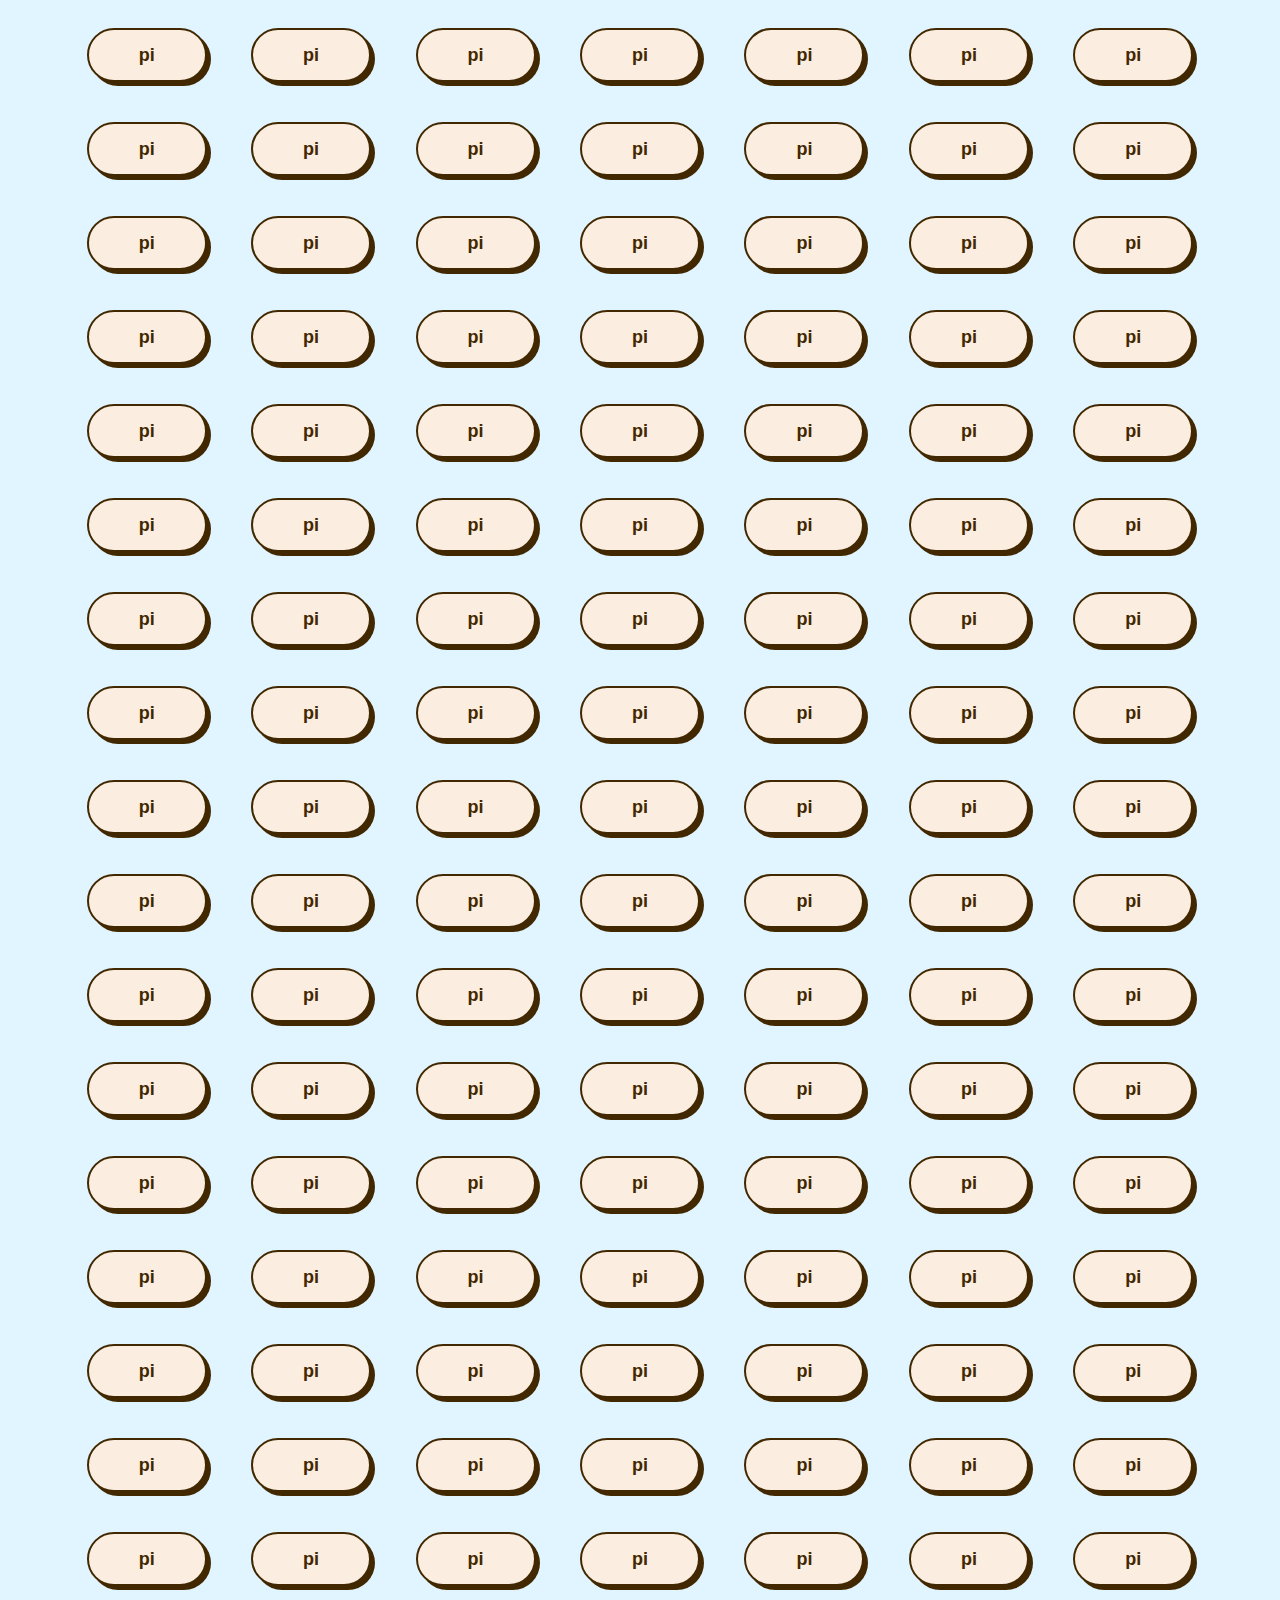
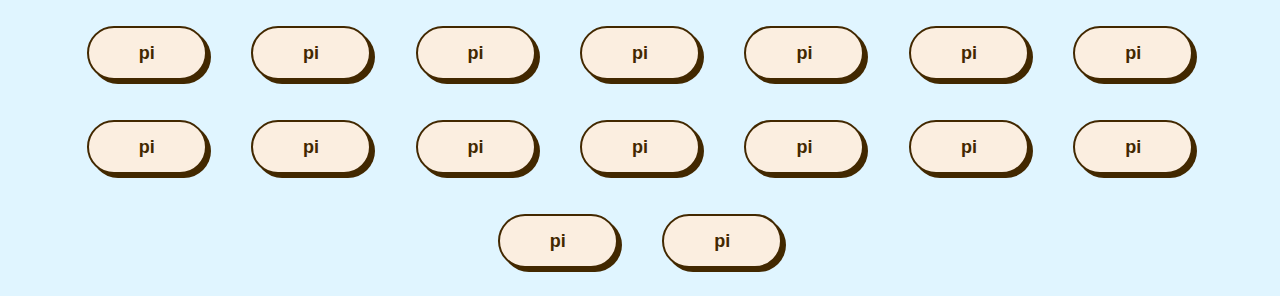
<file: Money-Maker-main/easter3.html>
<!DOCTYPE html>
<html lang="en">
<head>
    <meta charset="UTF-8">
    <meta name="viewport" content="width=device-width, initial-scale=1.0">
    <link rel="stylesheet" type="text/css" href="style.css">
    <link rel="stylesheet" type="text/css" href="real.css">
    <link rel="stylesheet" type="text/css" href="gambling.css">
    <script src="script.js"></script>
    <title>Pi</title>
</head>
<body>
<center>
<button class="margin button-74" onclick="money()">pi</button>
<button class="margin button-74" onclick="money()">pi</button>
<button class="margin button-74" onclick="money()">pi</button>
<button class="margin button-74" onclick="money()">pi</button>
<button class="margin button-74" onclick="money()">pi</button>
<button class="margin button-74" onclick="money()">pi</button>
<button class="margin button-74" onclick="money()">pi</button>
<button class="margin button-74" onclick="money()">pi</button>
<button class="margin button-74" onclick="money()">pi</button>
<button class="margin button-74" onclick="money()">pi</button>
<button class="margin button-74" onclick="money()">pi</button>
<button class="margin button-74" onclick="money()">pi</button>
<button class="margin button-74" onclick="money()">pi</button>
<button class="margin button-74" onclick="money()">pi</button>
<button class="margin button-74" onclick="money()">pi</button>
<button class="margin button-74" onclick="money()">pi</button>
<button class="margin button-74" onclick="money()">pi</button>
<button class="margin button-74" onclick="money()">pi</button>
<button class="margin button-74" onclick="money()">pi</button>
<button class="margin button-74" onclick="money()">pi</button>
<button class="margin button-74" onclick="money()">pi</button>
<button class="margin button-74" onclick="money()">pi</button>
<button class="margin button-74" onclick="money()">pi</button>
<button class="margin button-74" onclick="money()">pi</button>
<button class="margin button-74" onclick="money()">pi</button>
<button class="margin button-74" onclick="money()">pi</button>
<button class="margin button-74" onclick="money()">pi</button>
<button class="margin button-74" onclick="money()">pi</button>
<button class="margin button-74" onclick="money()">pi</button>
<button class="margin button-74" onclick="money()">pi</button>
<button class="margin button-74" onclick="money()">pi</button>
<button class="margin button-74" onclick="money()">pi</button>
<button class="margin button-74" onclick="money()">pi</button>
<button class="margin button-74" onclick="money()">pi</button>
<button class="margin button-74" onclick="money()">pi</button>
<button class="margin button-74" onclick="money()">pi</button>
<button class="margin button-74" onclick="money()">pi</button>
<button class="margin button-74" onclick="money()">pi</button>
<button class="margin button-74" onclick="money()">pi</button>
<button class="margin button-74" onclick="money()">pi</button>
<button class="margin button-74" onclick="money()">pi</button>
<button class="margin button-74" onclick="money()">pi</button>
<button class="margin button-74" onclick="money()">pi</button>
<button class="margin button-74" onclick="money()">pi</button>
<button class="margin button-74" onclick="money()">pi</button>
<button class="margin button-74" onclick="money()">pi</button>
<button class="margin button-74" onclick="money()">pi</button>
<button class="margin button-74" onclick="money()">pi</button>
<button class="margin button-74" onclick="money()">pi</button>
<button class="margin button-74" onclick="money()">pi</button>
<button class="margin button-74" onclick="money()">pi</button>
<button class="margin button-74" onclick="money()">pi</button>
<button class="margin button-74" onclick="money()">pi</button>
<button class="margin button-74" onclick="money()">pi</button>
<button class="margin button-74" onclick="money()">pi</button>
<button class="margin button-74" onclick="money()">pi</button>
<button class="margin button-74" onclick="money()">pi</button>
<button class="margin button-74" onclick="money()">pi</button>
<button class="margin button-74" onclick="money()">pi</button>
<button class="margin button-74" onclick="money()">pi</button>
<button class="margin button-74" onclick="money()">pi</button>
<button class="margin button-74" onclick="money()">pi</button>
<button class="margin button-74" onclick="money()">pi</button>
<button class="margin button-74" onclick="money()">pi</button>
<button class="margin button-74" onclick="money()">pi</button>
<button class="margin button-74" onclick="money()">pi</button>
<button class="margin button-74" onclick="money()">pi</button>
<button class="margin button-74" onclick="money()">pi</button>
<button class="margin button-74" onclick="money()">pi</button>
<button class="margin button-74" onclick="money()">pi</button>
<button class="margin button-74" onclick="money()">pi</button>
<button class="margin button-74" onclick="money()">pi</button>
<button class="margin button-74" onclick="money()">pi</button>
<button class="margin button-74" onclick="money()">pi</button>
<button class="margin button-74" onclick="money()">pi</button>
<button class="margin button-74" onclick="money()">pi</button>
<button class="margin button-74" onclick="money()">pi</button>
<button class="margin button-74" onclick="money()">pi</button>
<button class="margin button-74" onclick="money()">pi</button>
<button class="margin button-74" onclick="money()">pi</button>
<button class="margin button-74" onclick="money()">pi</button>
<button class="margin button-74" onclick="money()">pi</button>
<button class="margin button-74" onclick="money()">pi</button>
<button class="margin button-74" onclick="money()">pi</button>
<button class="margin button-74" onclick="money()">pi</button>
<button class="margin button-74" onclick="money()">pi</button>
<button class="margin button-74" onclick="money()">pi</button>
<button class="margin button-74" onclick="money()">pi</button>
<button class="margin button-74" onclick="money()">pi</button>
<button class="margin button-74" onclick="money()">pi</button>
<button class="margin button-74" onclick="money()">pi</button>
<button class="margin button-74" onclick="money()">pi</button>
<button class="margin button-74" onclick="money()">pi</button>
<button class="margin button-74" onclick="money()">pi</button>
<button class="margin button-74" onclick="money()">pi</button>
<button class="margin button-74" onclick="money()">pi</button>
<button class="margin button-74" onclick="money()">pi</button>
<button class="margin button-74" onclick="money()">pi</button>
<button class="margin button-74" onclick="money()">pi</button>
<button class="margin button-74" onclick="money()">pi</button>
<button class="margin button-74" onclick="money()">pi</button>
<button class="margin button-74" onclick="money()">pi</button>
<button class="margin button-74" onclick="money()">pi</button>
<button class="margin button-74" onclick="money()">pi</button>
<button class="margin button-74" onclick="money()">pi</button>
<button class="margin button-74" onclick="money()">pi</button>
<button class="margin button-74" onclick="money()">pi</button>
<button class="margin button-74" onclick="money()">pi</button>
<button class="margin button-74" onclick="money()">pi</button>
<button class="margin button-74" onclick="money()">pi</button>
<button class="margin button-74" onclick="money()">pi</button>
<button class="margin button-74" onclick="money()">pi</button>
<button class="margin button-74" onclick="money()">pi</button>
<button class="margin button-74" onclick="money()">pi</button>
<button class="margin button-74" onclick="money()">pi</button>
<button class="margin button-74" onclick="money()">pi</button>
<button class="margin button-74" onclick="money()">pi</button>
<button class="margin button-74" onclick="money()">pi</button>
<button class="margin button-74" onclick="money()">pi</button>
<button class="margin button-74" onclick="money()">pi</button>
<button class="margin button-74" onclick="money()">pi</button>
<button class="margin button-74" onclick="money()">pi</button>
<button class="margin button-74" onclick="money()">pi</button>
<button class="margin button-74" onclick="money()">pi</button>
<button class="margin button-74" onclick="money()">pi</button>
<button class="margin button-74" onclick="money()">pi</button>
<button class="margin button-74" onclick="money()">pi</button>
<button class="margin button-74" onclick="money()">pi</button>
<button class="margin button-74" onclick="money()">pi</button>
<button class="margin button-74" onclick="money()">pi</button>
<button class="margin button-74" onclick="money()">pi</button>
<button class="margin button-74" onclick="money()">pi</button>
<button class="margin button-74" onclick="money()">pi</button>
<button class="margin button-74" onclick="money()">pi</button>
<a href="index.html"><button class="margin button-74" onclick="good()">pi</button></a>
</center>
</body>
</html>
</file>
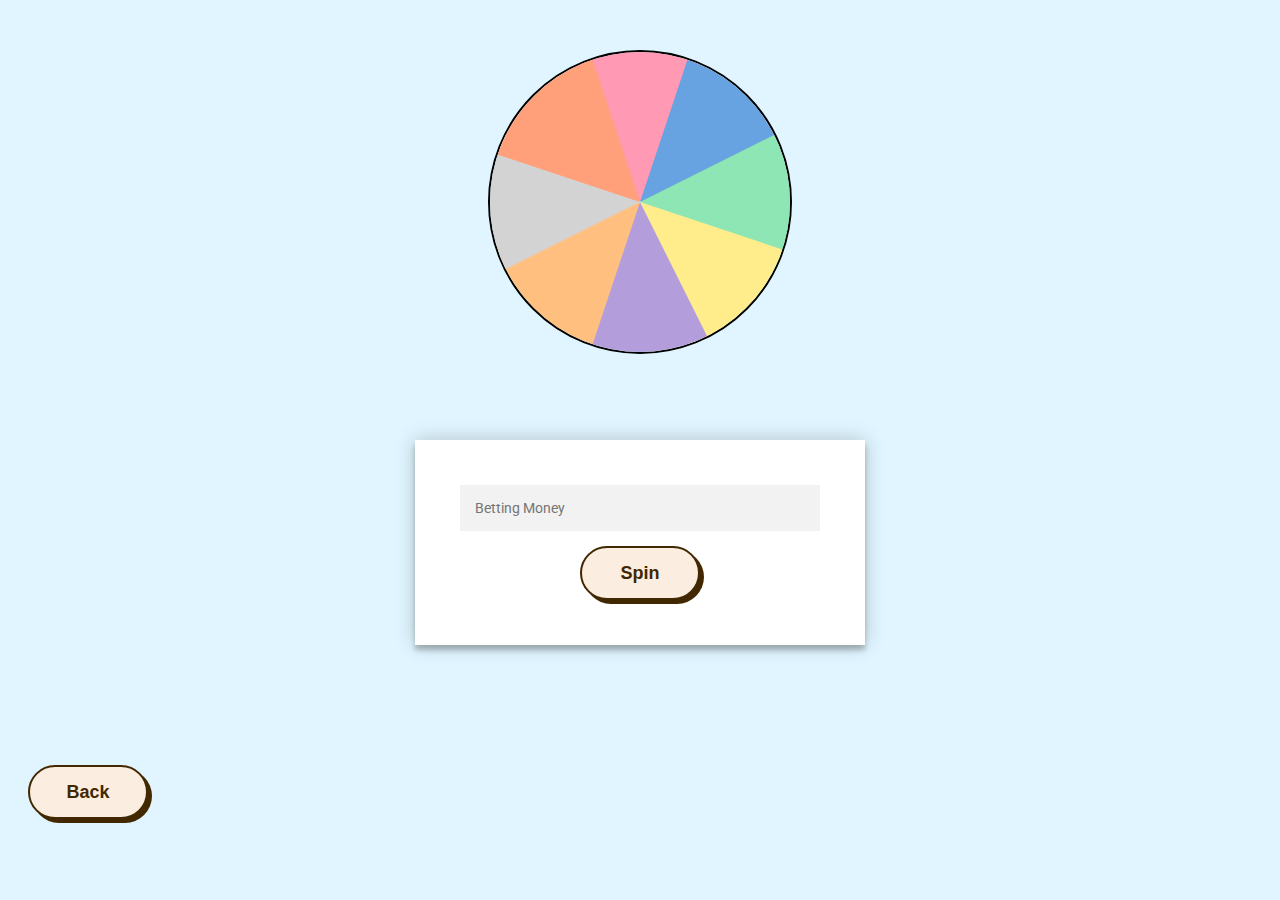
<file: Money-Maker-main/gambling.html>
<!DOCTYPE html>
<html lang="en">
<head>
    <meta charset="UTF-8">
    <meta name="viewport" content="width=device-width, initial-scale=1.0">
    <link rel="stylesheet" type="text/css" href="gambling.css">
    <link rel="stylesheet" type="text/css" href="real.css">
    <link rel="stylesheet" type="text/css" href="betting.css">
    <style>
        #roulette {
            width: 300px;
            height: 300px;
            border-radius: 50%;
            border: 2px solid #000;
            position: relative;
            margin: 50px auto;
            overflow: hidden;
            transition: transform 2s ease-out;
        }

        .division {
            position: absolute;
            width: 0;
            height: 0;
            border-style: solid;
            z-index: 1;
            top: 0%;
            left: 25%;
            transform: translate(-50%, -50%);
        }

        .division:nth-child(1) { border-width: 150px 75px 0; border-color: #FF99B4 transparent transparent transparent; transform-origin: 50% 100%; transform: rotate(0deg); }
        .division:nth-child(2) { border-width: 150px 75px 0; border-color: #66A3E0 transparent transparent transparent; transform-origin: 50% 100%; transform: rotate(45deg); }
        .division:nth-child(3) { border-width: 150px 75px 0; border-color: #8EE6B4 transparent transparent transparent; transform-origin: 50% 100%; transform: rotate(90deg); }
        .division:nth-child(4) { border-width: 150px 75px 0; border-color: #FFEC8B transparent transparent transparent; transform-origin: 50% 100%; transform: rotate(135deg); }
        .division:nth-child(5) { border-width: 150px 75px 0; border-color: #B39EDB transparent transparent transparent; transform-origin: 50% 100%; transform: rotate(180deg); }
        .division:nth-child(6) { border-width: 150px 75px 0; border-color: #FFC07F transparent transparent transparent; transform-origin: 50% 100%; transform: rotate(225deg); }
        .division:nth-child(7) { border-width: 150px 75px 0; border-color: #D3D3D3 transparent transparent transparent; transform-origin: 50% 100%; transform: rotate(270deg); }
        .division:nth-child(8) { border-width: 150px 75px 0; border-color: #FFA07A transparent transparent transparent; transform-origin: 50% 100%; transform: rotate(315deg); }
    </style>
</head>
<body>

<div id="roulette">
    <div class="division"></div>
    <div class="division"></div>
    <div class="division"></div>
    <div class="division"></div>
    <div class="division"></div>
    <div class="division"></div>
    <div class="division"></div>
    <div class="division"></div>
</div>

<div id="result" style="text-align: center; font-size: 20px; margin-top: 20px;"></div><br><br>
<div class="login-page">
    <div class="form">
        <input id="betting" type="text" placeholder="Betting Money"/>
        <button class=button-74 onclick="spinRoulette()">Spin</button></center>
    </div>
  </div>


<script>
    function spinRoulette() {
        var roulette = document.getElementById('roulette');
        var resultElement = document.getElementById('result');

        var outcome = Math.floor(Math.random() * 8) + 1;
        var angle = 360 * 5 + (360 / 8) * outcome*10;

        roulette.style.transform = `rotate(${angle}deg)`;

        var money = document.getElementById('betting').value;
        var val = parseInt(localStorage.getItem("bank_val")) || 0;
        console.log(val);
        if (outcome%2 == 0){
            val=val+outcome*money;
            setTimeout(function () {
            resultElement.textContent = `+${outcome*money}`;
        }, 2000);
        }
        else {
            val=val-(outcome+1)*money;
            setTimeout(function () {
            resultElement.textContent = `Don't Gamble kids -${outcome*money}`;
        }, 2000);
        }
        console.log(val);
        localStorage.setItem("bank_val", val);



    }
</script>
<a href="index.html"><button class="margin hint button-74">Back</button></a>
</body>
</html>
</file>
<file: Money-Maker-main/style.css>
.click {
    height:430px;
}
.none{
    border:white;
    background-color: white;
}
.long {
    width:750px;
    color: black;
    padding: 16px 32px;
    text-align: center;
    text-decoration: none;
    display: inline-block;
    font-size: 30px;
    margin: 4px 2px;
    transition-duration: 0.4s;
    cursor: pointer;
}
.short {
    width: 371px;
    color: black;
    padding: 16px 32px;
    text-align: center;
    text-decoration: none;
    display: inline-block;
    font-size: 30px;
    margin: 4px 2px;
    transition-duration: 0.4s;
    cursor: pointer;
}

.inline{
    display: inline;
}

.small {
    width: 150px;
    color: black;
    padding: 16px 32px;
    text-align: center;
    text-decoration: none;
    display: inline-block;
    font-size: 30px;
    margin: 4px 2px;
    transition-duration: 0.4s;
    cursor: pointer;
}

.bottom{
position: absolute; bottom: 0;
}

.right{
position:absolute; right:0;
}
</file>
<file: Money-Maker-main/real.css>
body{
    background: #e0f5ff;
    font-family:arial;
  }
  
  .button-73{
    background-color:#e0f5ff;
    border-color: transparent;
  }
  .click {
    height:350px;
  }
  
  .long {
    width:750px;
    color: black;
    padding: 16px 32px;
    text-align: center;
    text-decoration: none;
    display: inline-block;
    font-size: 30px;
    margin: 4px 2px;
    transition-duration: 0.4s;
    cursor: pointer;
  }
  .short {
    width: 371px;
    color: black;
    padding: 16px 32px;
    text-align: center;
    text-decoration: none;
    display: inline-block;
    font-size: 30px;
    margin: 4px 2px;
    transition-duration: 0.4s;
    cursor: pointer;
  }
  
  .inline{
    display: inline;
  }
  
  .small {
    width: 150px;
    color: black;
    padding: 16px 32px;
    text-align: center;
    text-decoration: none;
    display: inline-block;
    font-size: 30px;
    transition-duration: 0.4s;
    cursor: pointer;
  }
  
  .bottom{
  position: absolute; bottom: 0;
  }
  .hint{
    position:100px 100px;
  }
  
  .right{
  position:absolute; right:0;
  }
  .top{
  position:absolute; top:0;
  }
</file>
<file: Money-Maker-main/gambling.css>
.button-74 {
  background-color: #fbeee0;
  border: 2px solid #422800;
  border-radius: 30px;
  box-shadow: #422800 4px 4px 0 0;
  color: #422800;
  cursor: pointer;
  display: inline-block;
  font-weight: 600;
  font-size: 18px;
  padding: 0 18px;
  line-height: 50px;
  text-align: center;
  text-decoration: none;
  user-select: none;
  -webkit-user-select: none;
  touch-action: manipulation;
}

.button-74:hover {
  background-color: #fff;
}

.button-74:active {
  box-shadow: #422800 2px 2px 0 0;
  transform: translate(2px, 2px);
}

@media (min-width: 768px) {
  .button-74 {
    min-width: 120px;
    padding: 0 25px;
  }
}

.margin{
    margin:20px;
}
</file>
<file: Money-Maker-main/betting.css>
@import url(https://fonts.googleapis.com/css?family=Roboto:300);


.form {
  position: relative;
  z-index: 1;
  background: #FFFFFF;
  max-width: 360px;
  margin: 0 auto 100px;
  padding: 45px;
  text-align: center;
  box-shadow: 0 0 20px 0 rgba(0, 0, 0, 0.2), 0 5px 5px 0 rgba(0, 0, 0, 0.24);
}
.form input {
  font-family: "Roboto", sans-serif;
  outline: 0;
  background: #f2f2f2;
  width: 100%;
  border: 0;
  margin: 0 0 15px;
  padding: 15px;
  box-sizing: border-box;
  font-size: 14px;
}

.form .register-form {
  display: none;
}
.container {
  position: relative;
  z-index: 1;
  max-width: 300px;
  margin: 0 auto;
}
.container:before, .container:after {
  content: "";
  display: block;
  clear: both;
}
.container .info {
  margin: 50px auto;
  text-align: center;
}
.container .info h1 {
  margin: 0 0 15px;
  padding: 0;
  font-size: 36px;
  font-weight: 300;
  color: #1a1a1a;
}
.container .info span {
  color: #4d4d4d;
  font-size: 12px;
}
.container .info span a {
  color: #000000;
  text-decoration: none;
}
.container .info span .fa {
  color: #EF3B3A;
}
</file>
